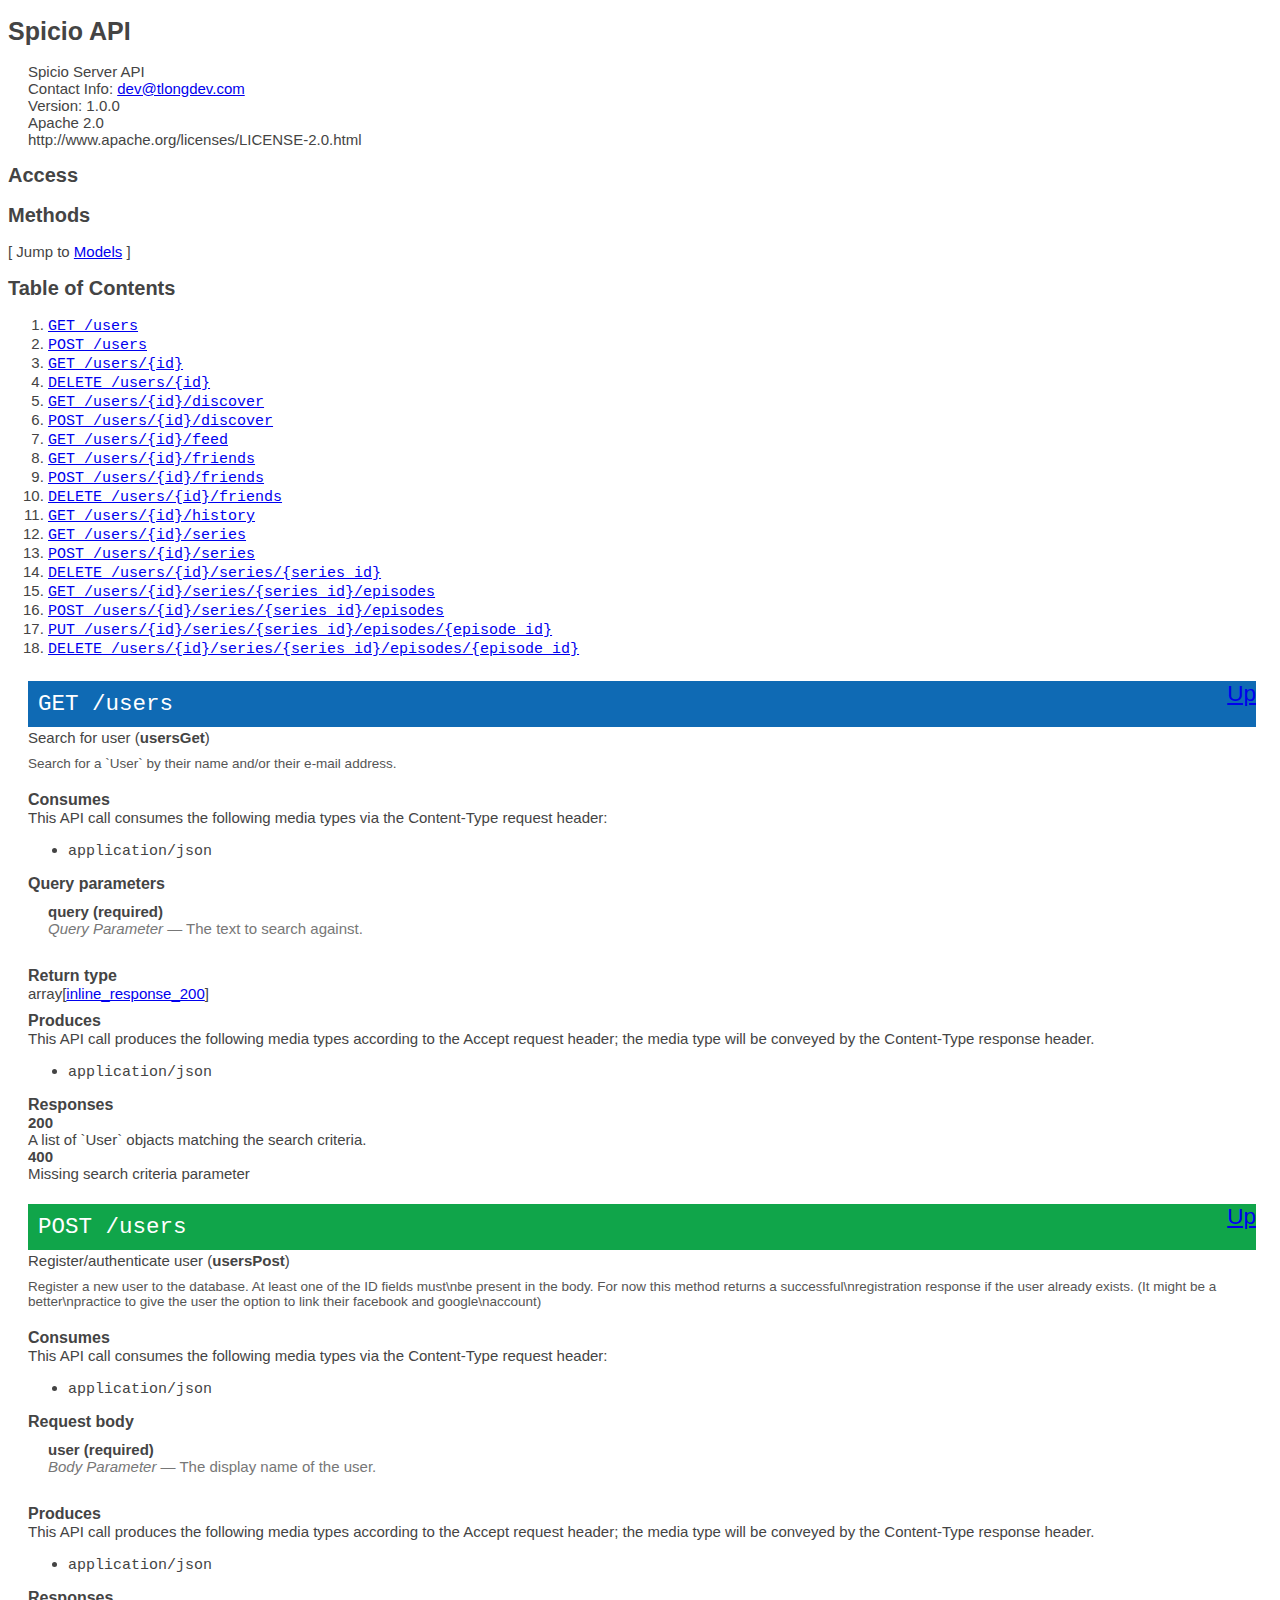
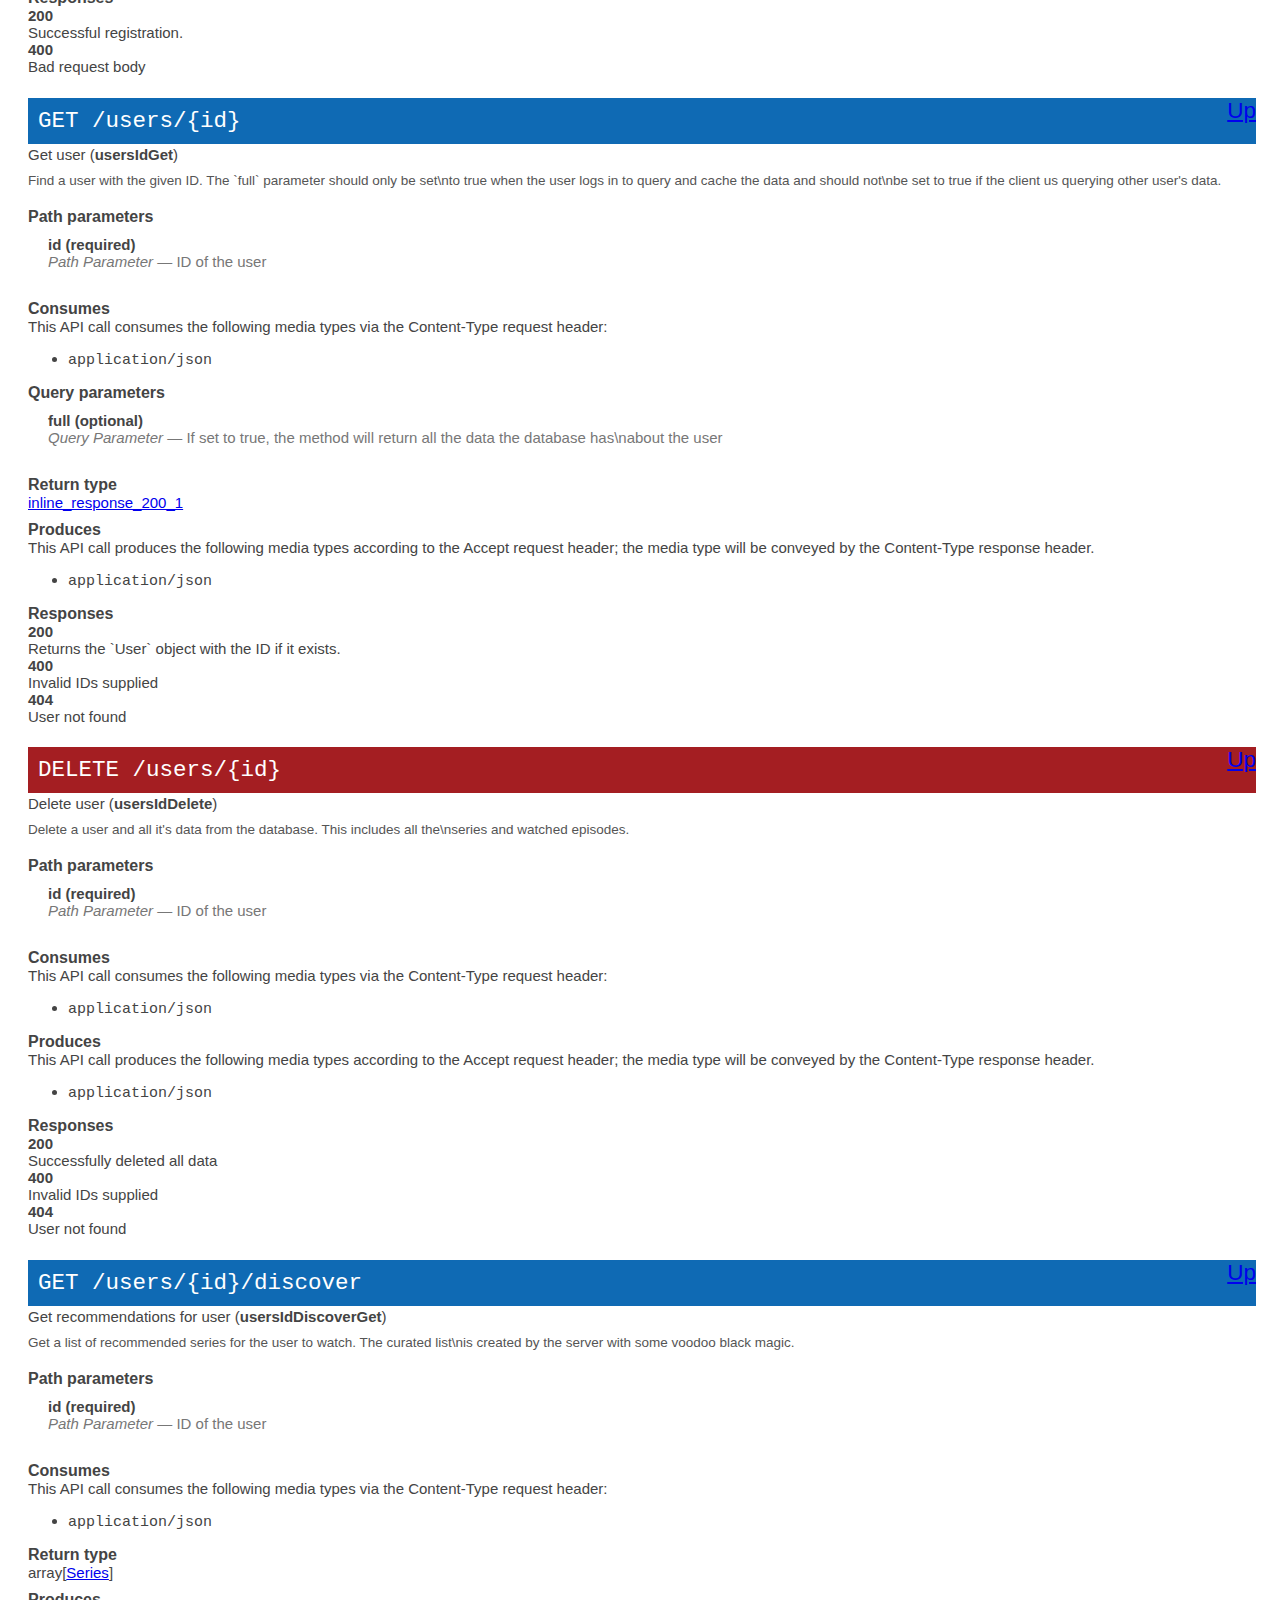
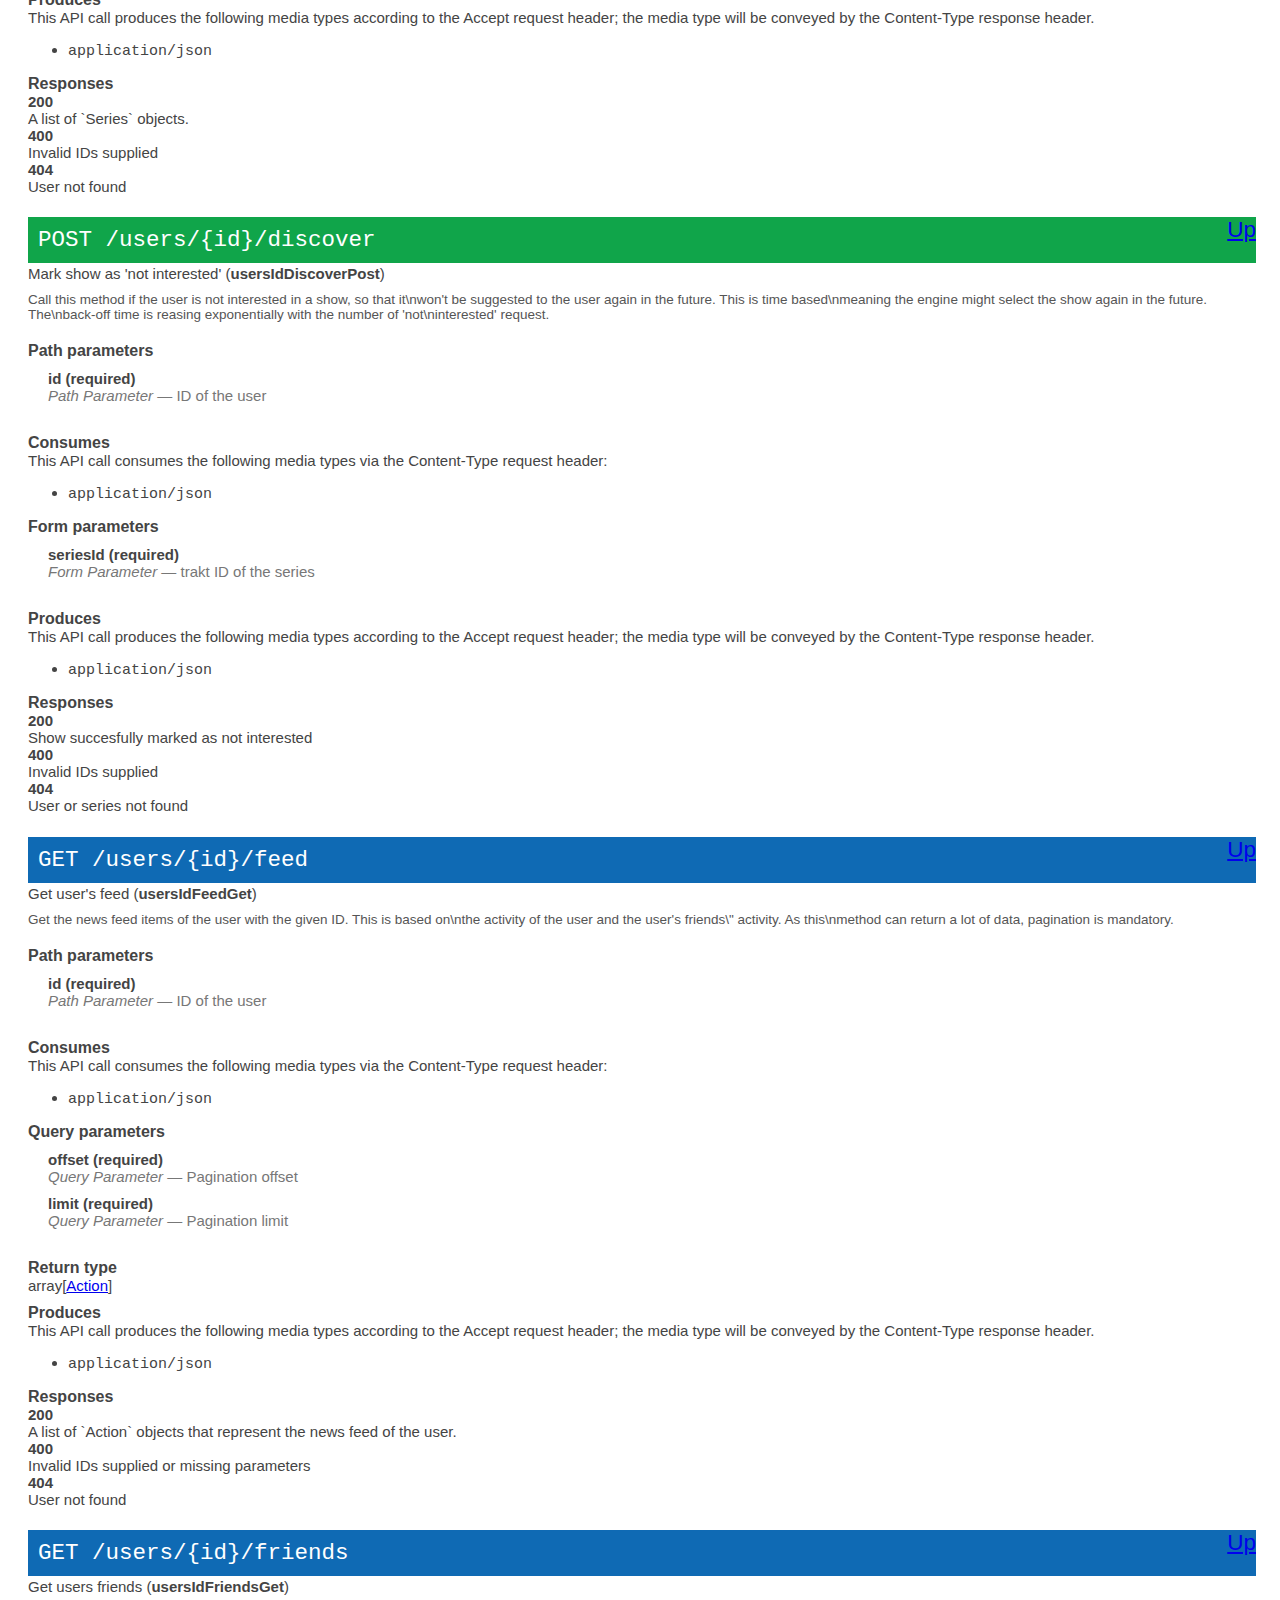
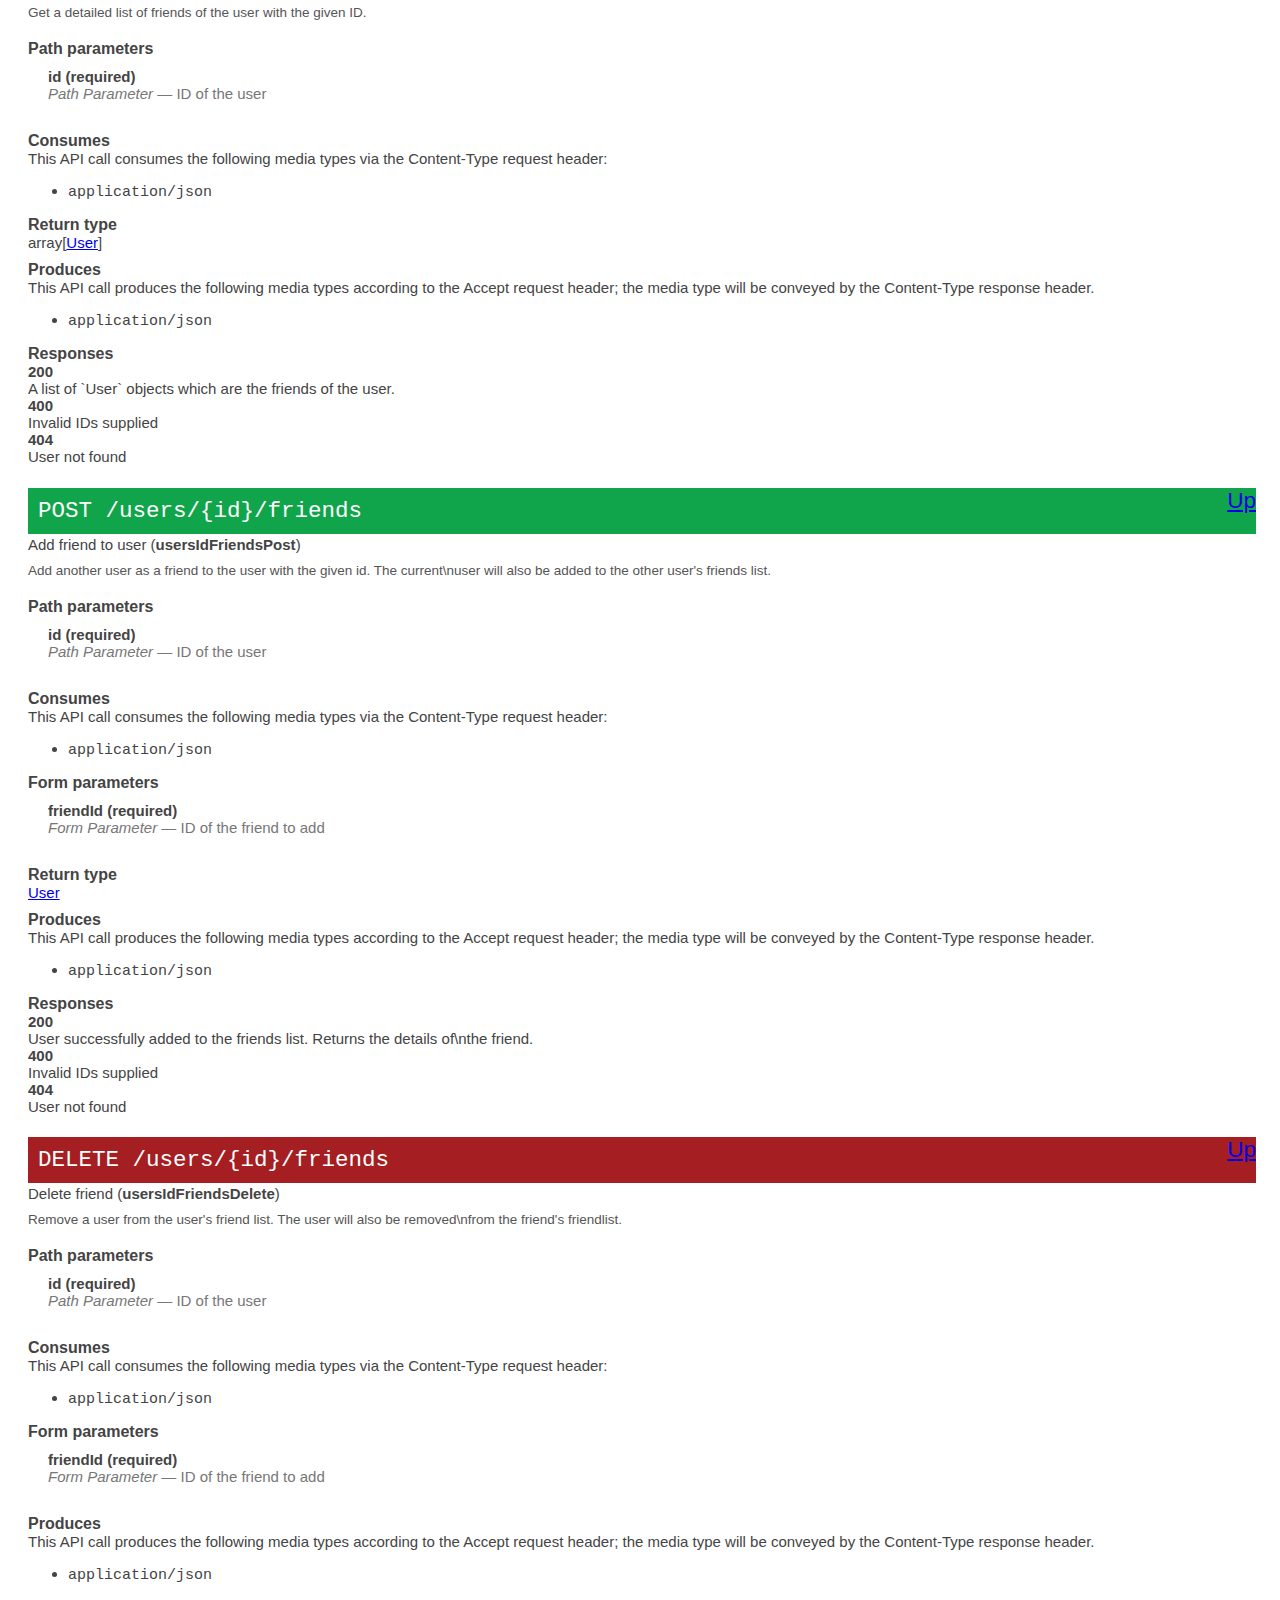
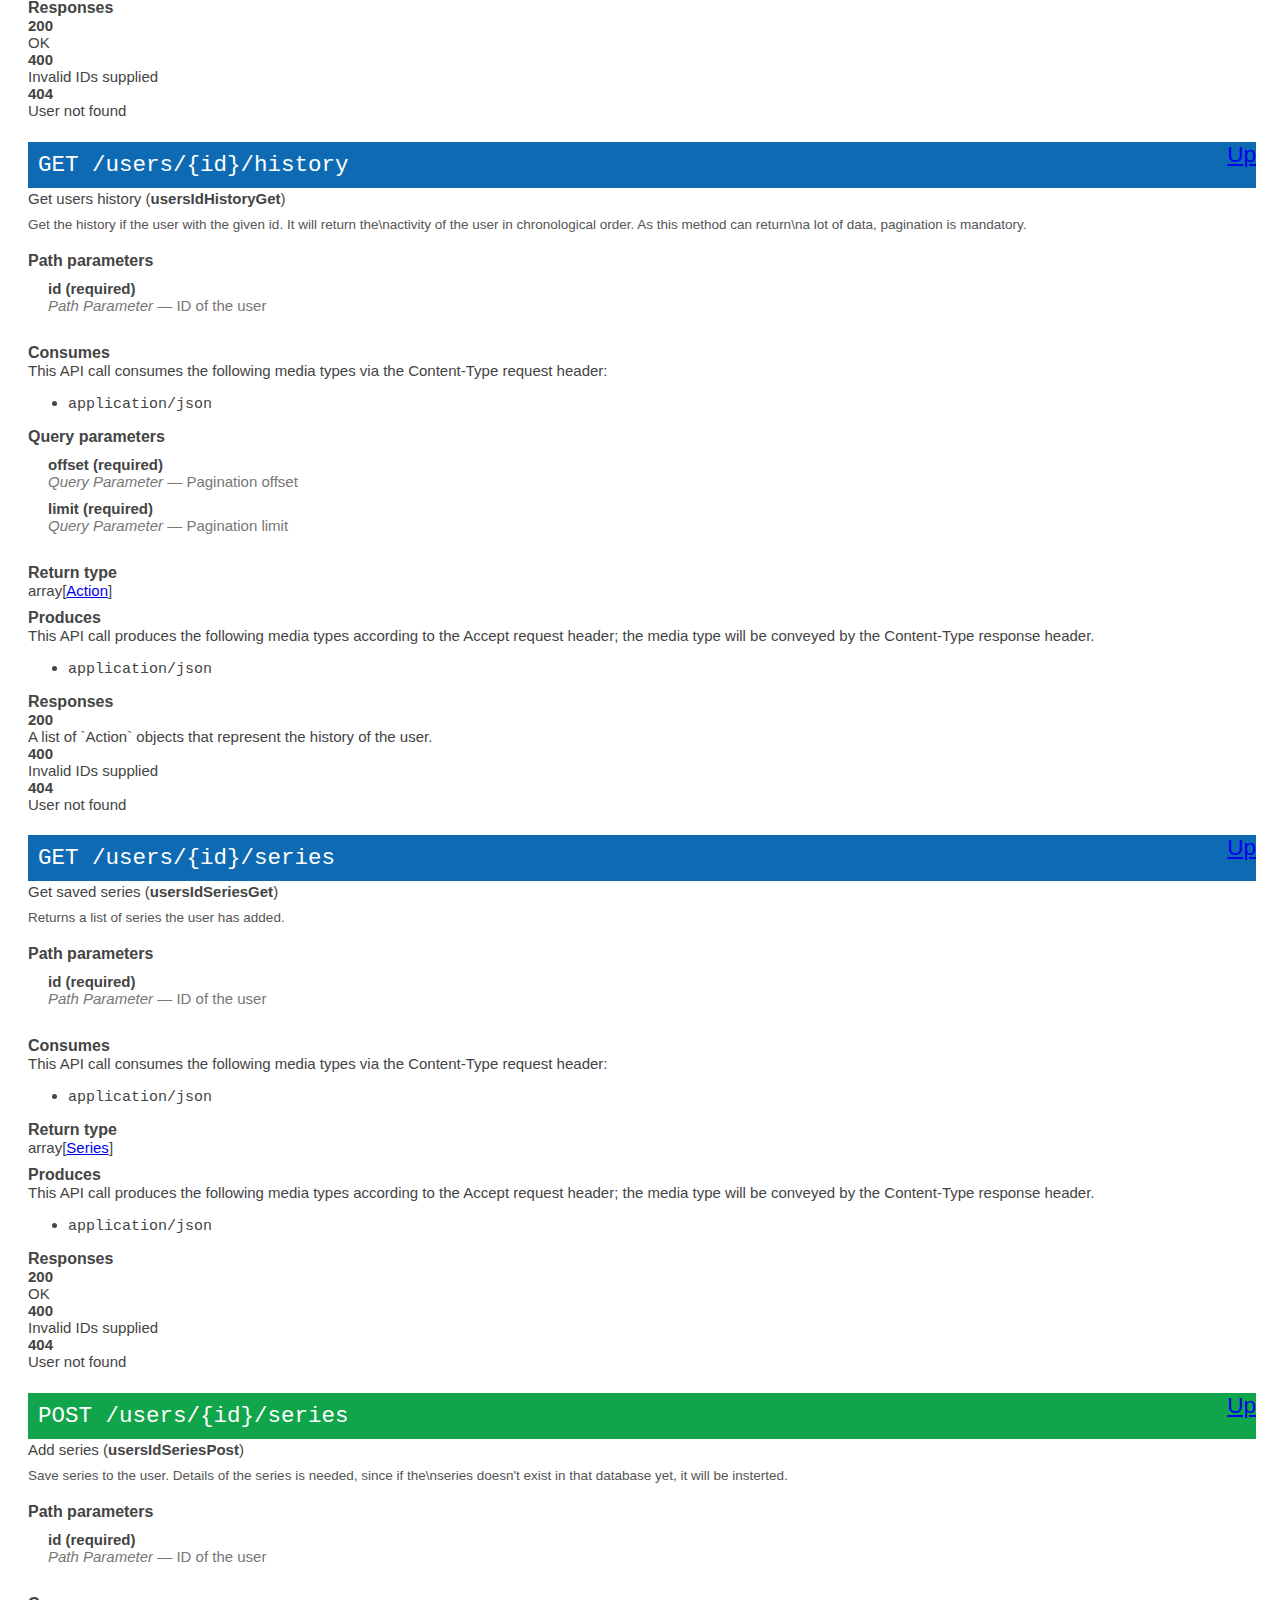
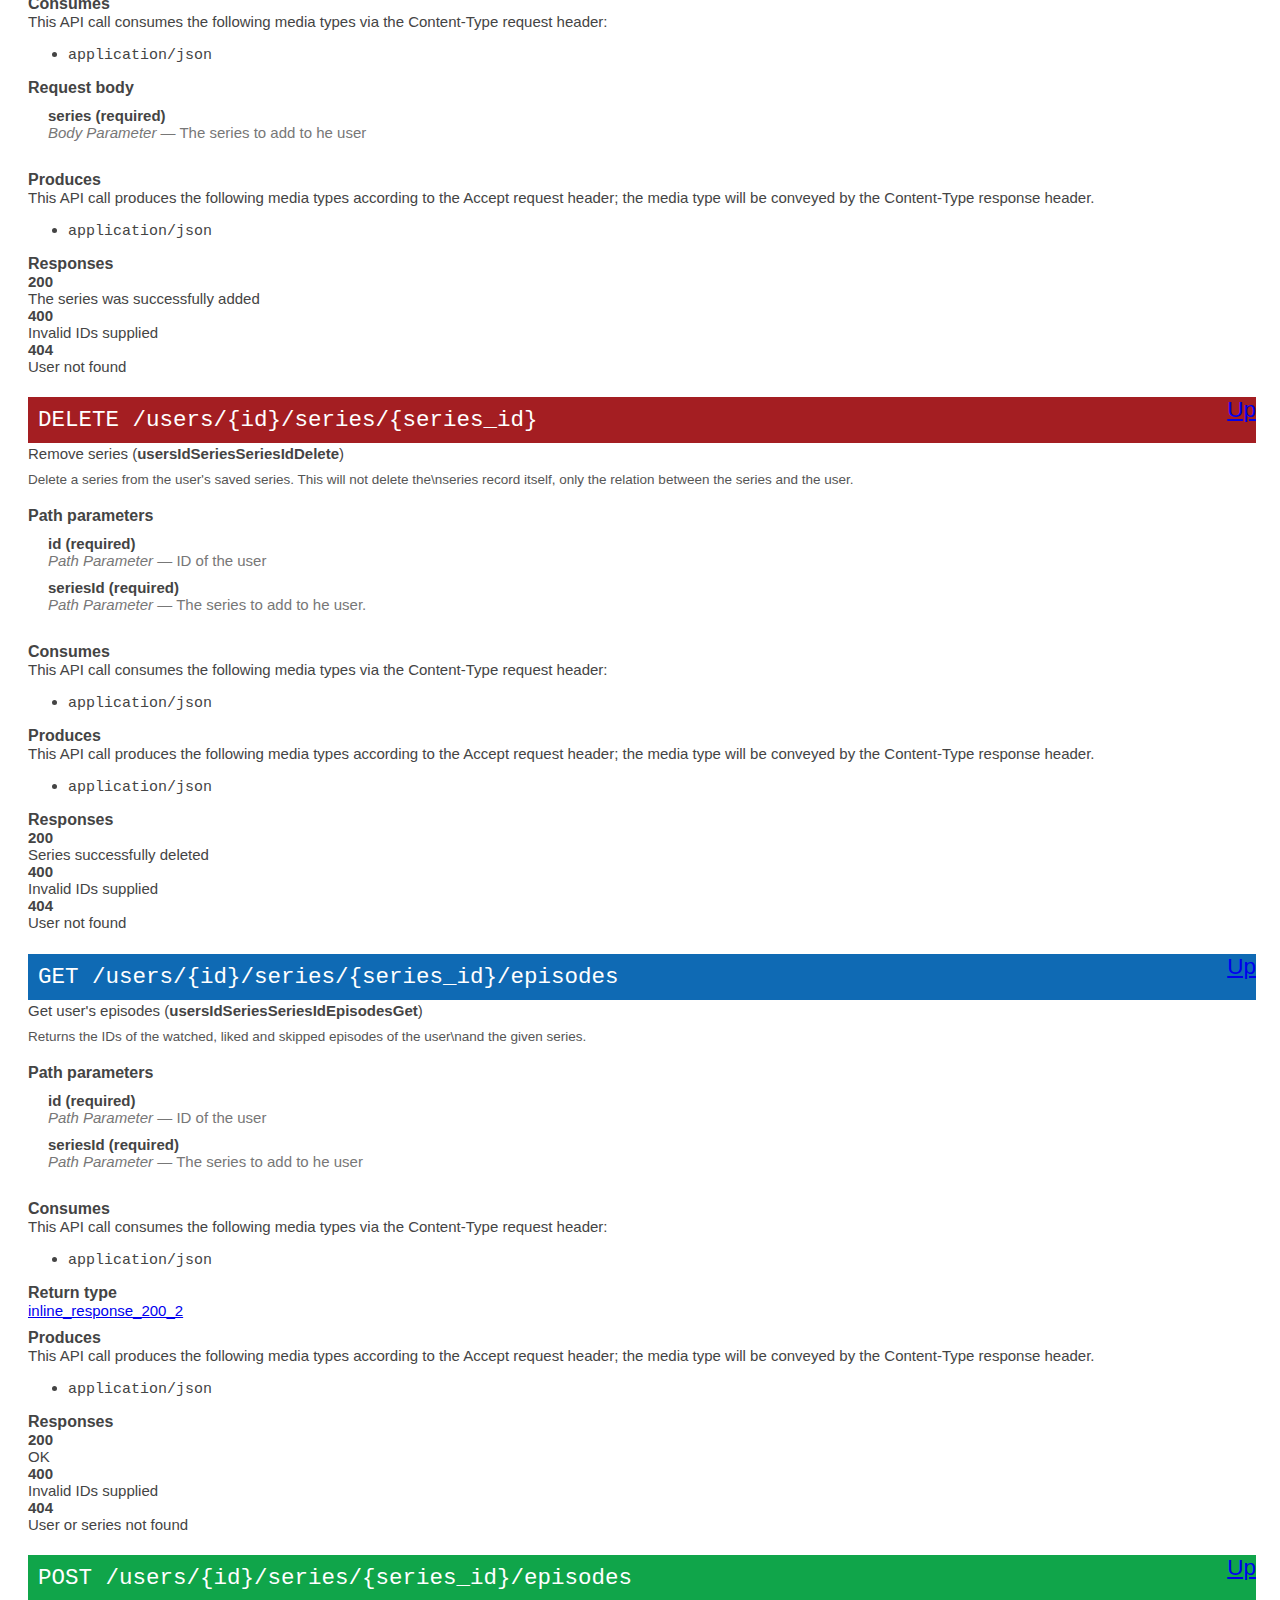
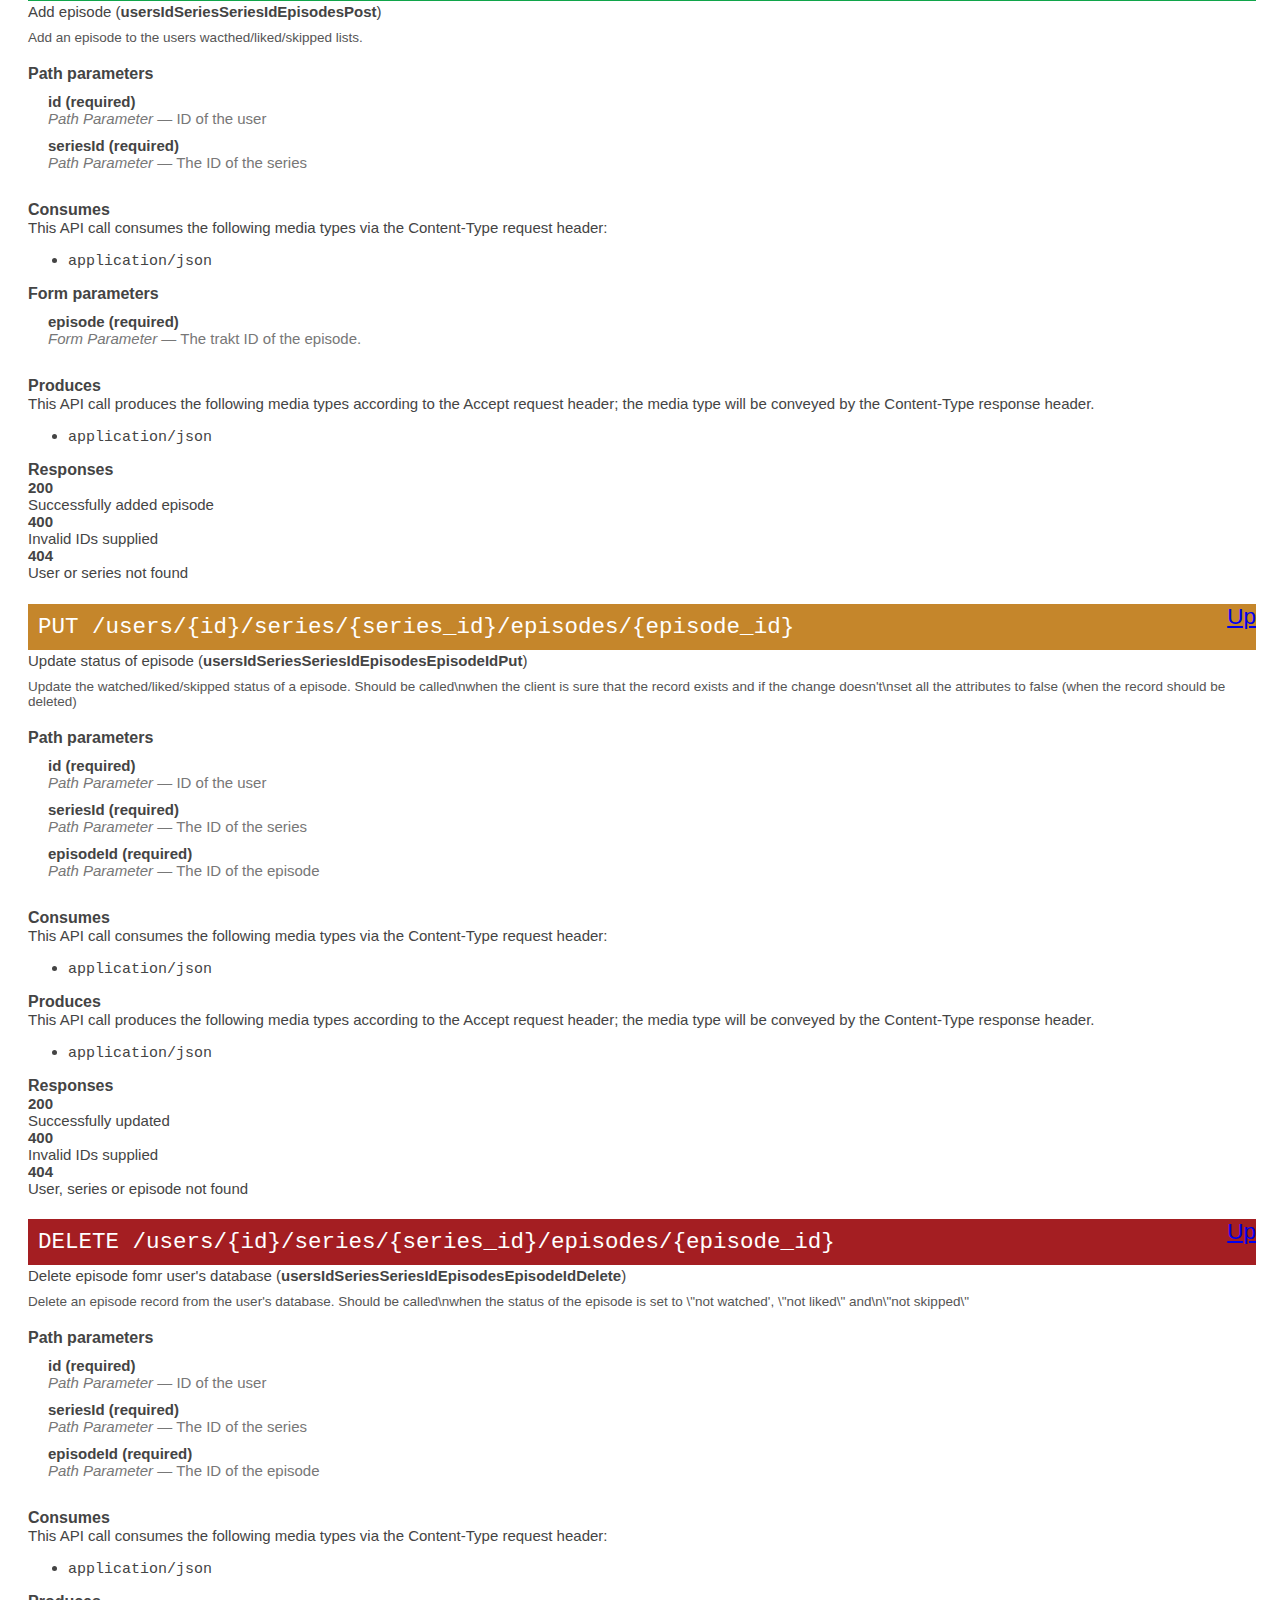
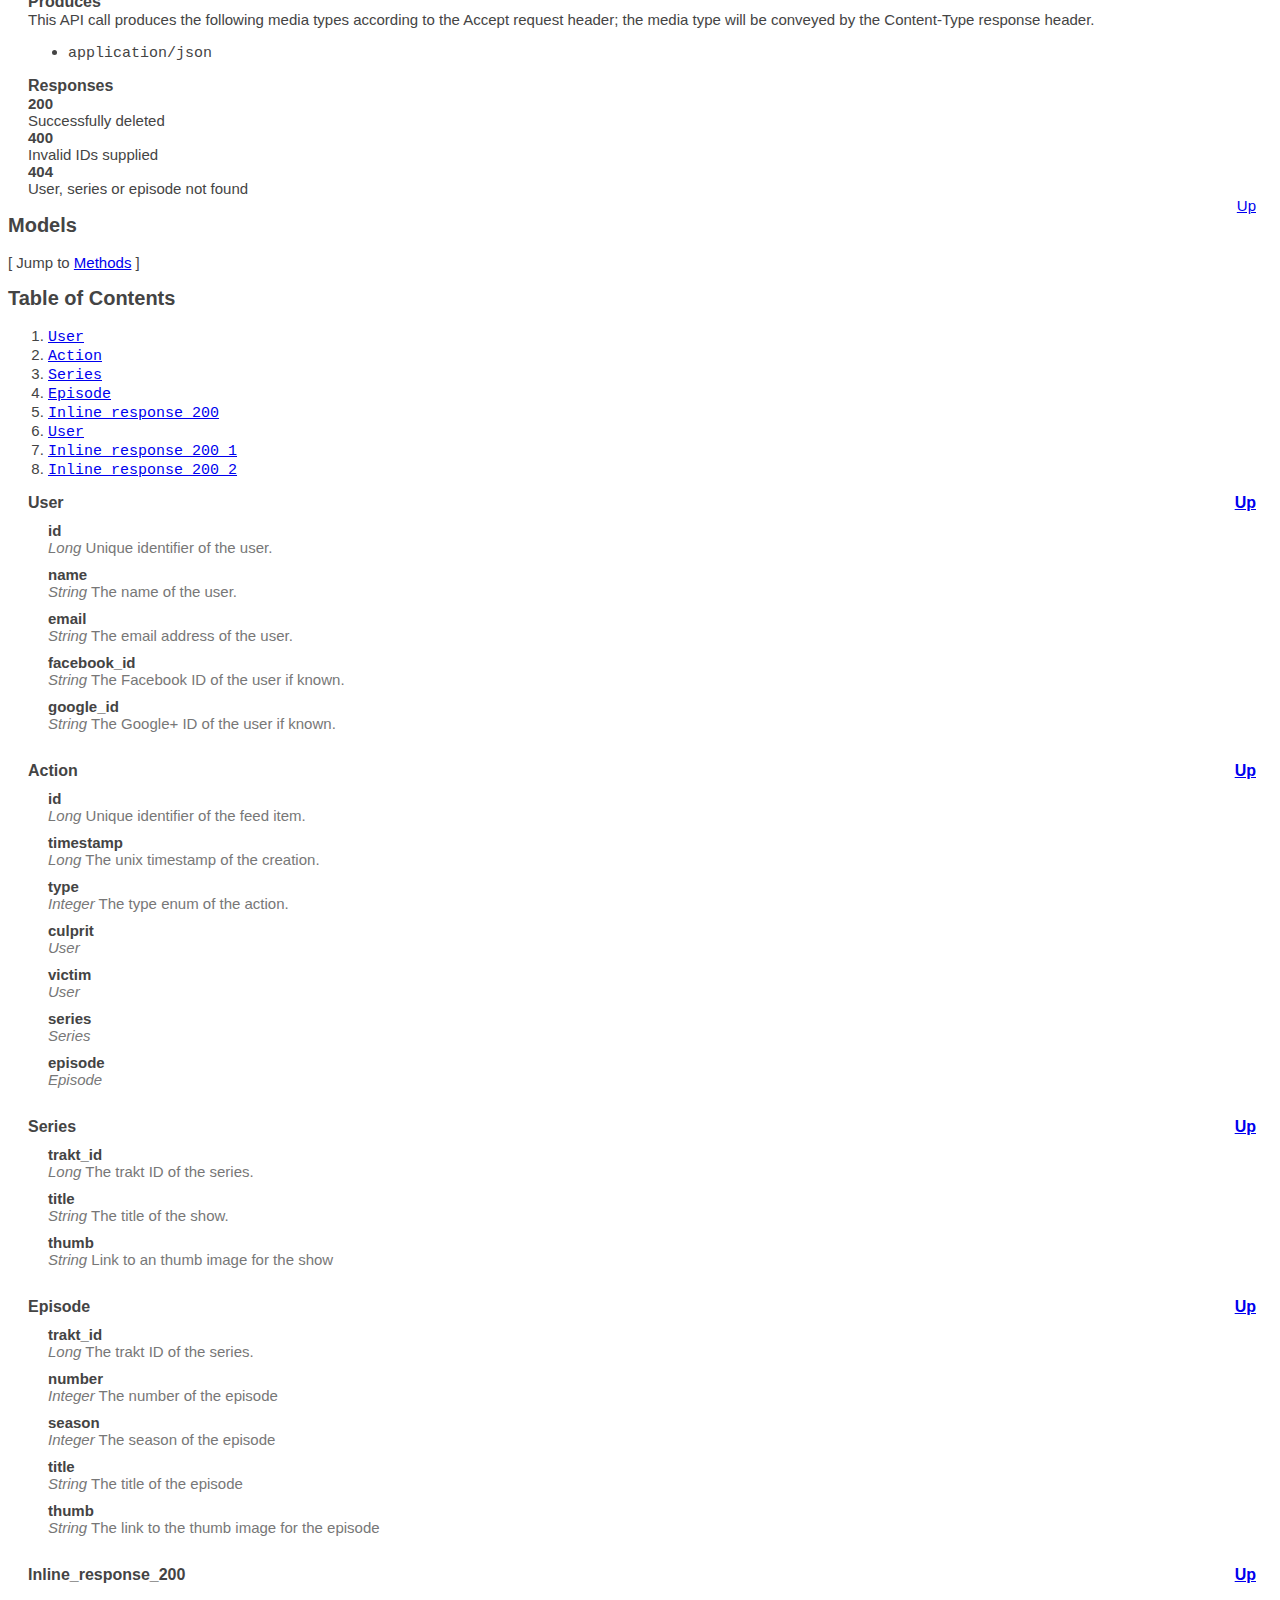
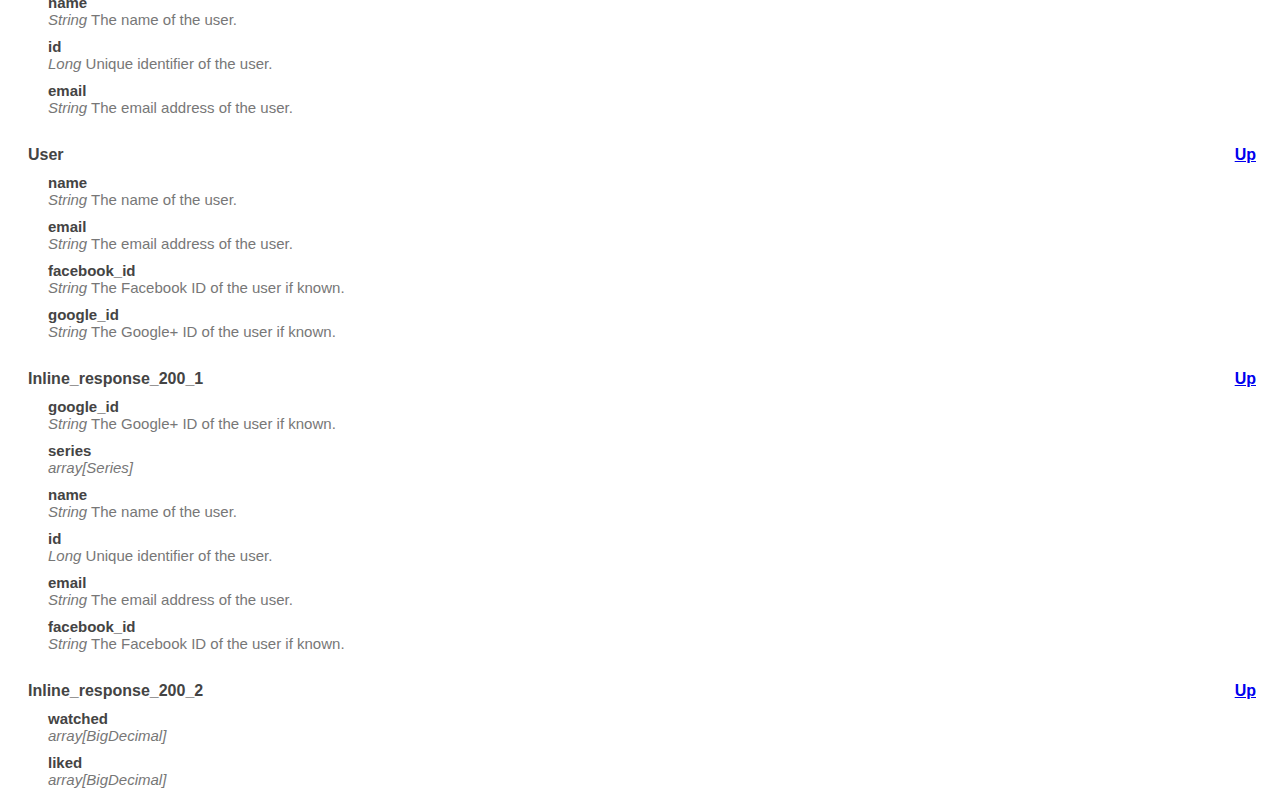
<file: src/main/resources/static/index.html>
<!DOCTYPE html>
<html lang="en">
<head>
    <meta charset="UTF-8">
    <meta http-equiv="X-UA-Compatible" content="IE=edge">
    <meta http-equiv="Content-type" content="text/html; charset=utf-8"/>
    <meta http-equiv="refresh" content="0; url=swagger.html" />
    <title>Spicio</title>
</head>
<body>

</body>
</html>
</file>
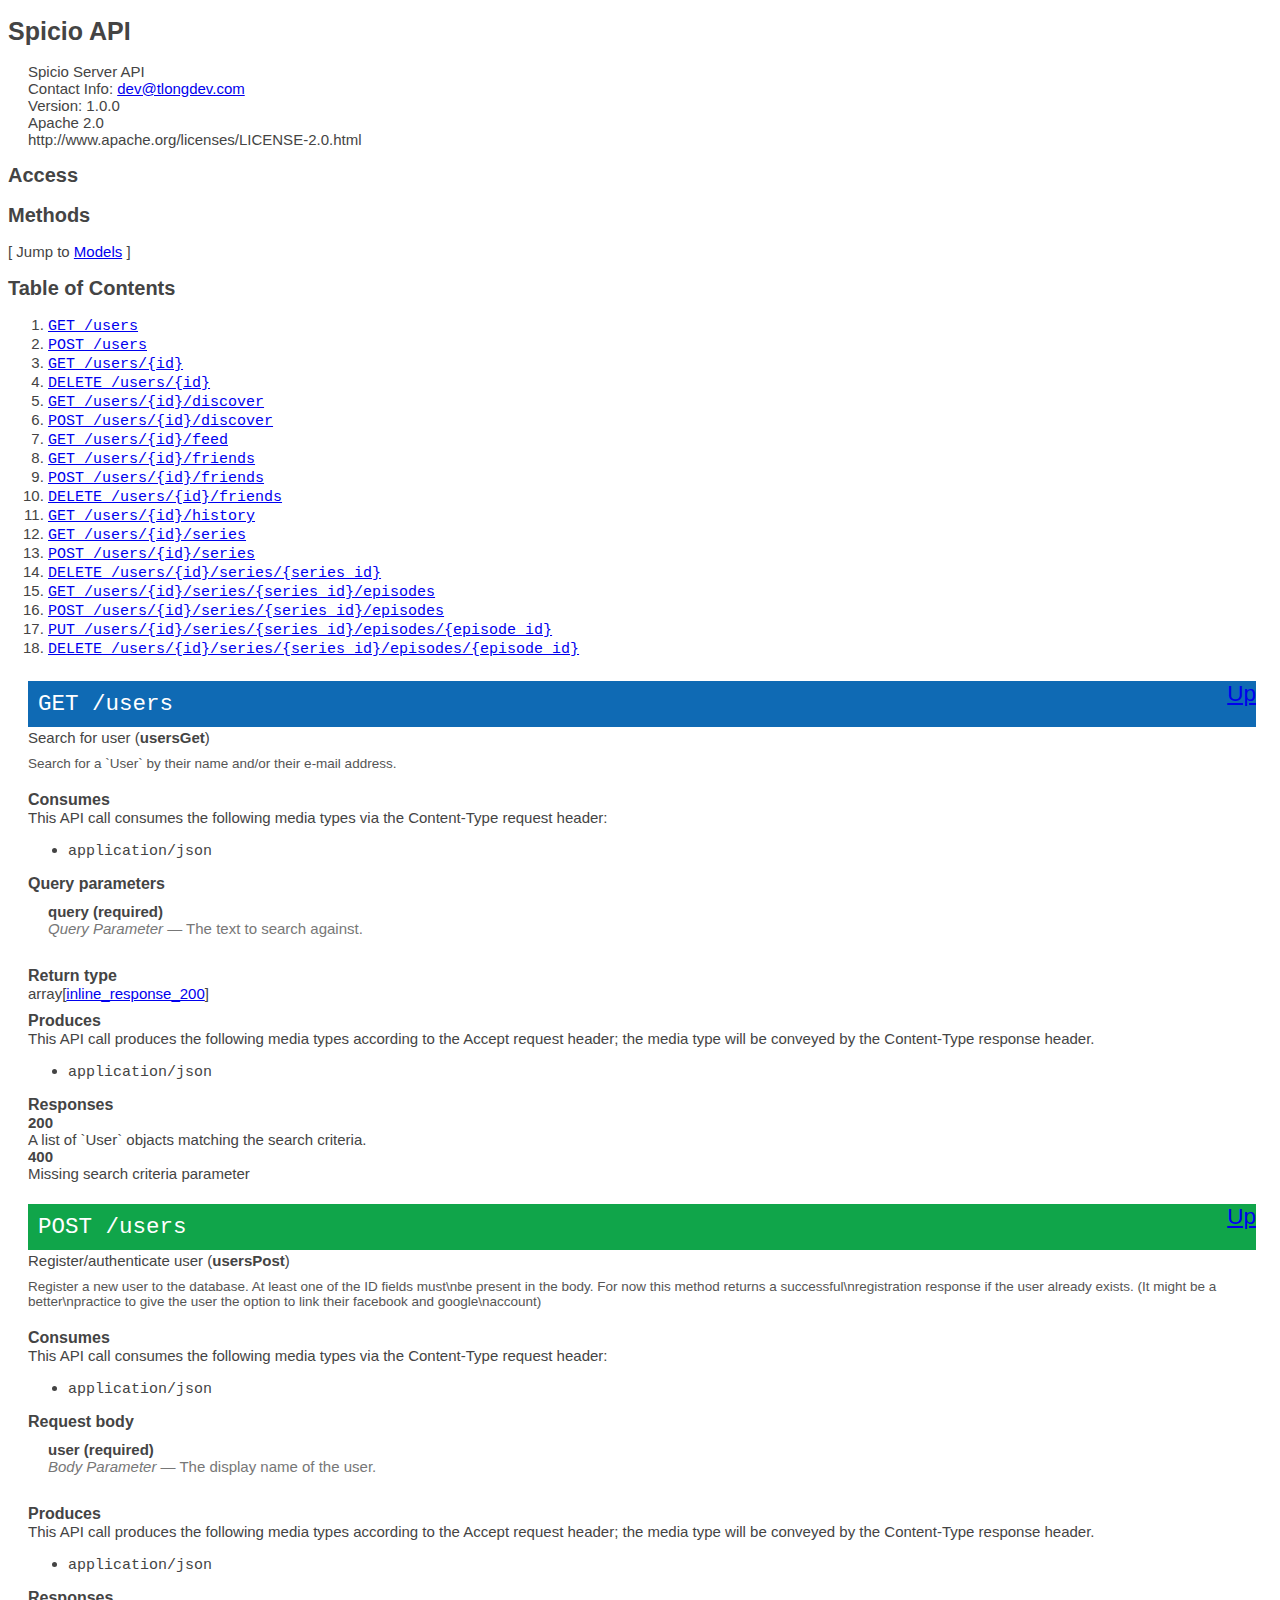
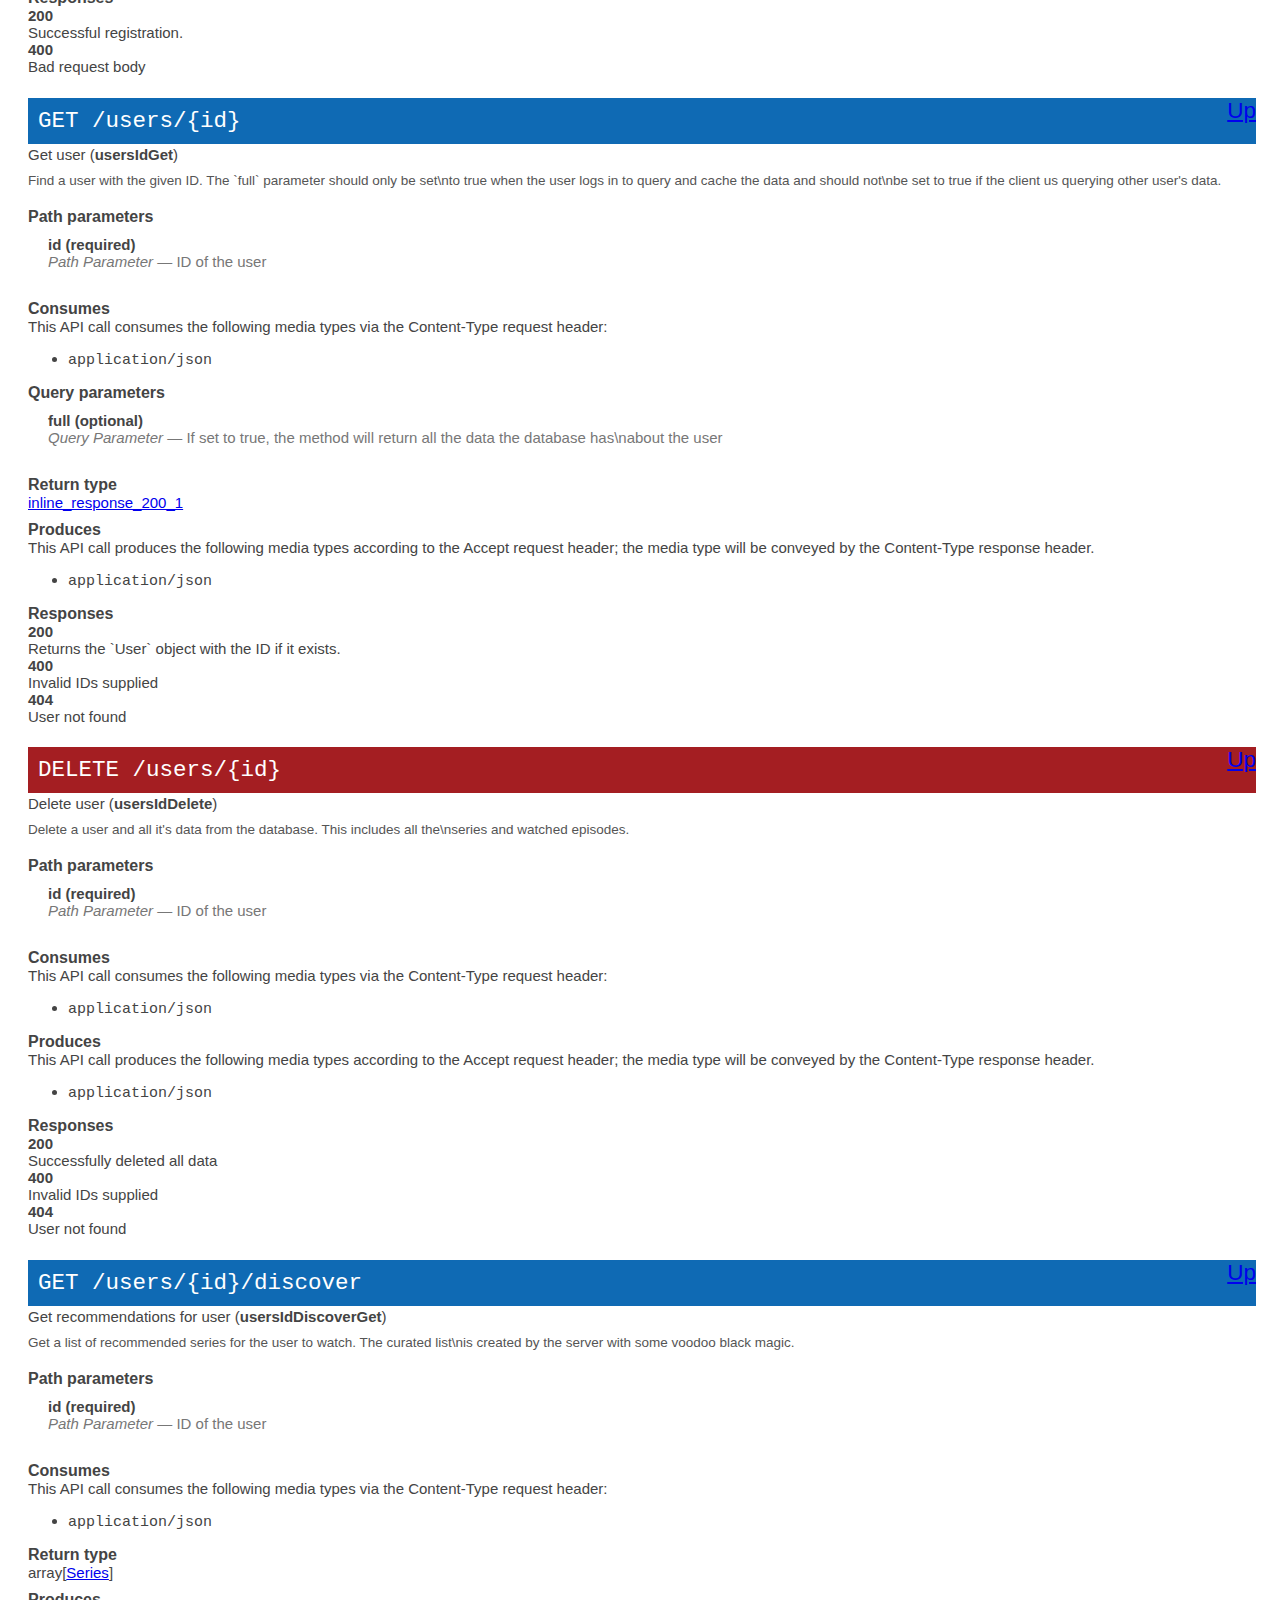
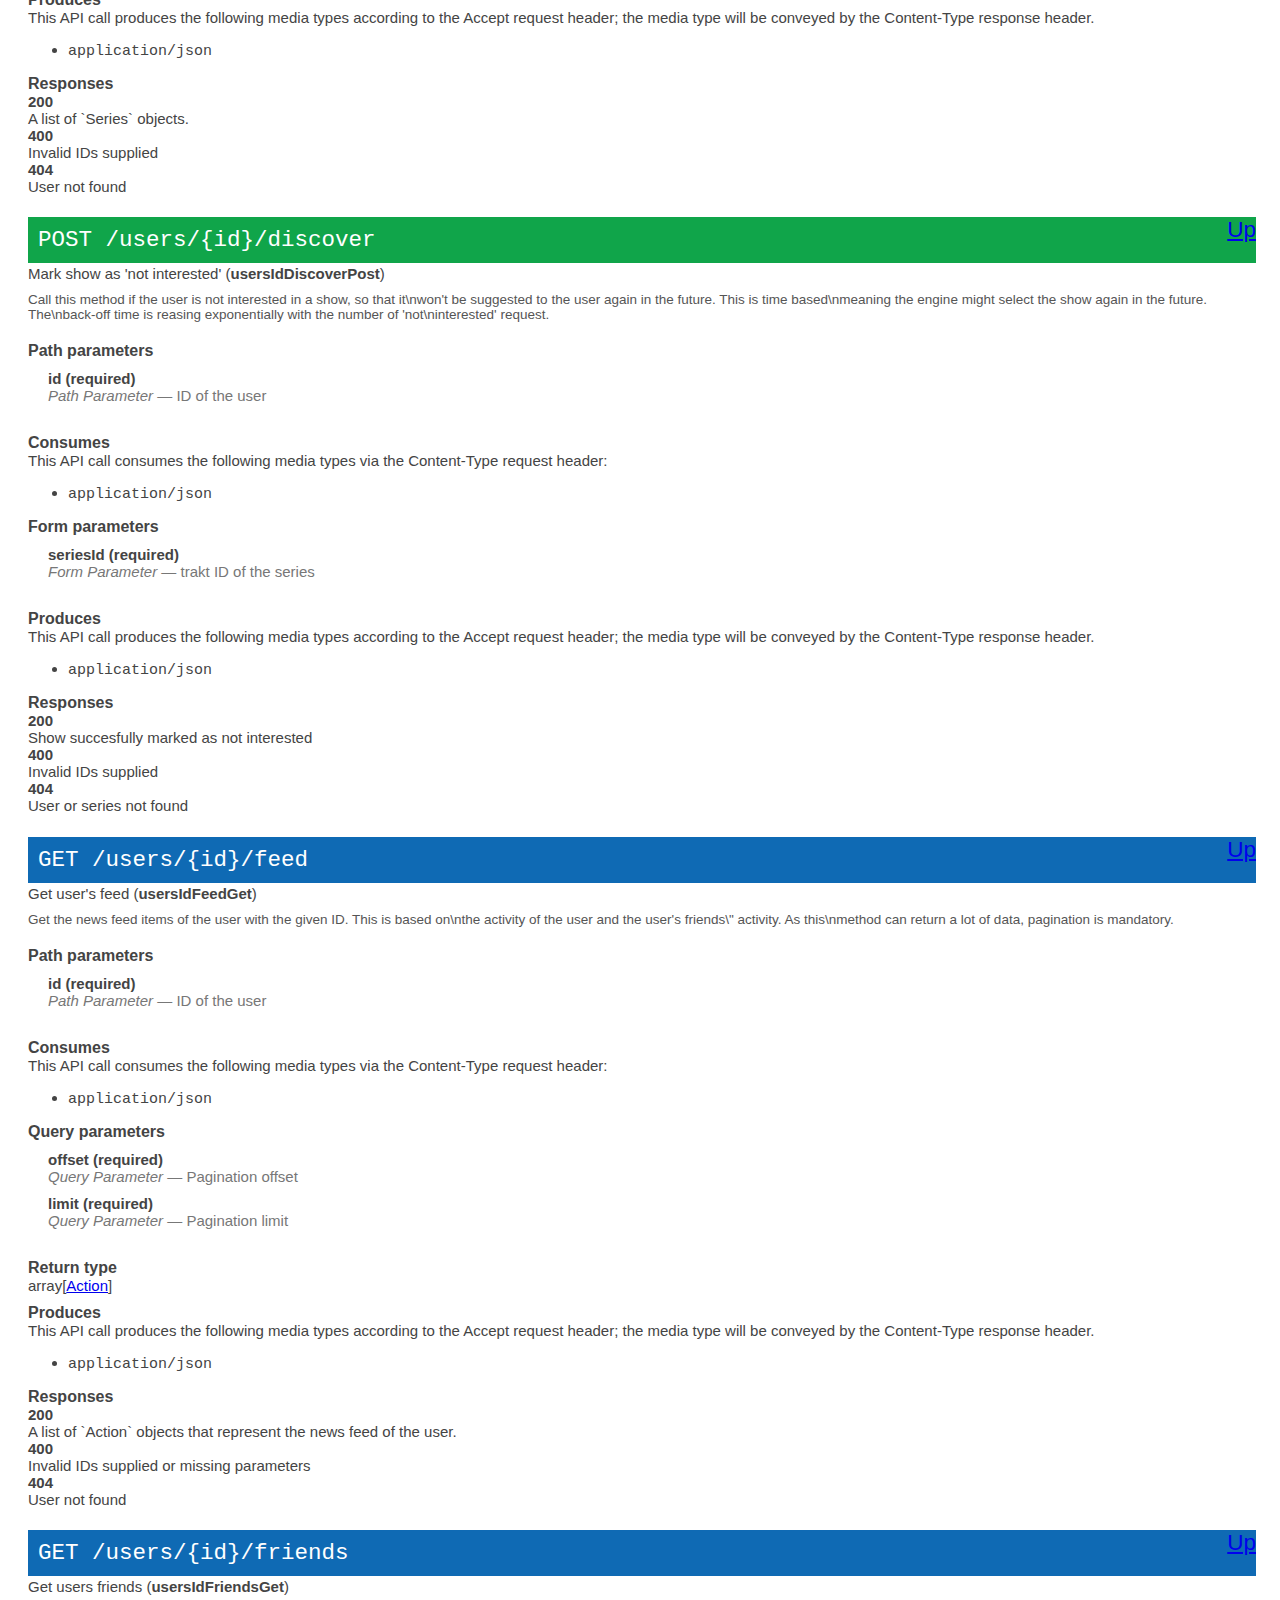
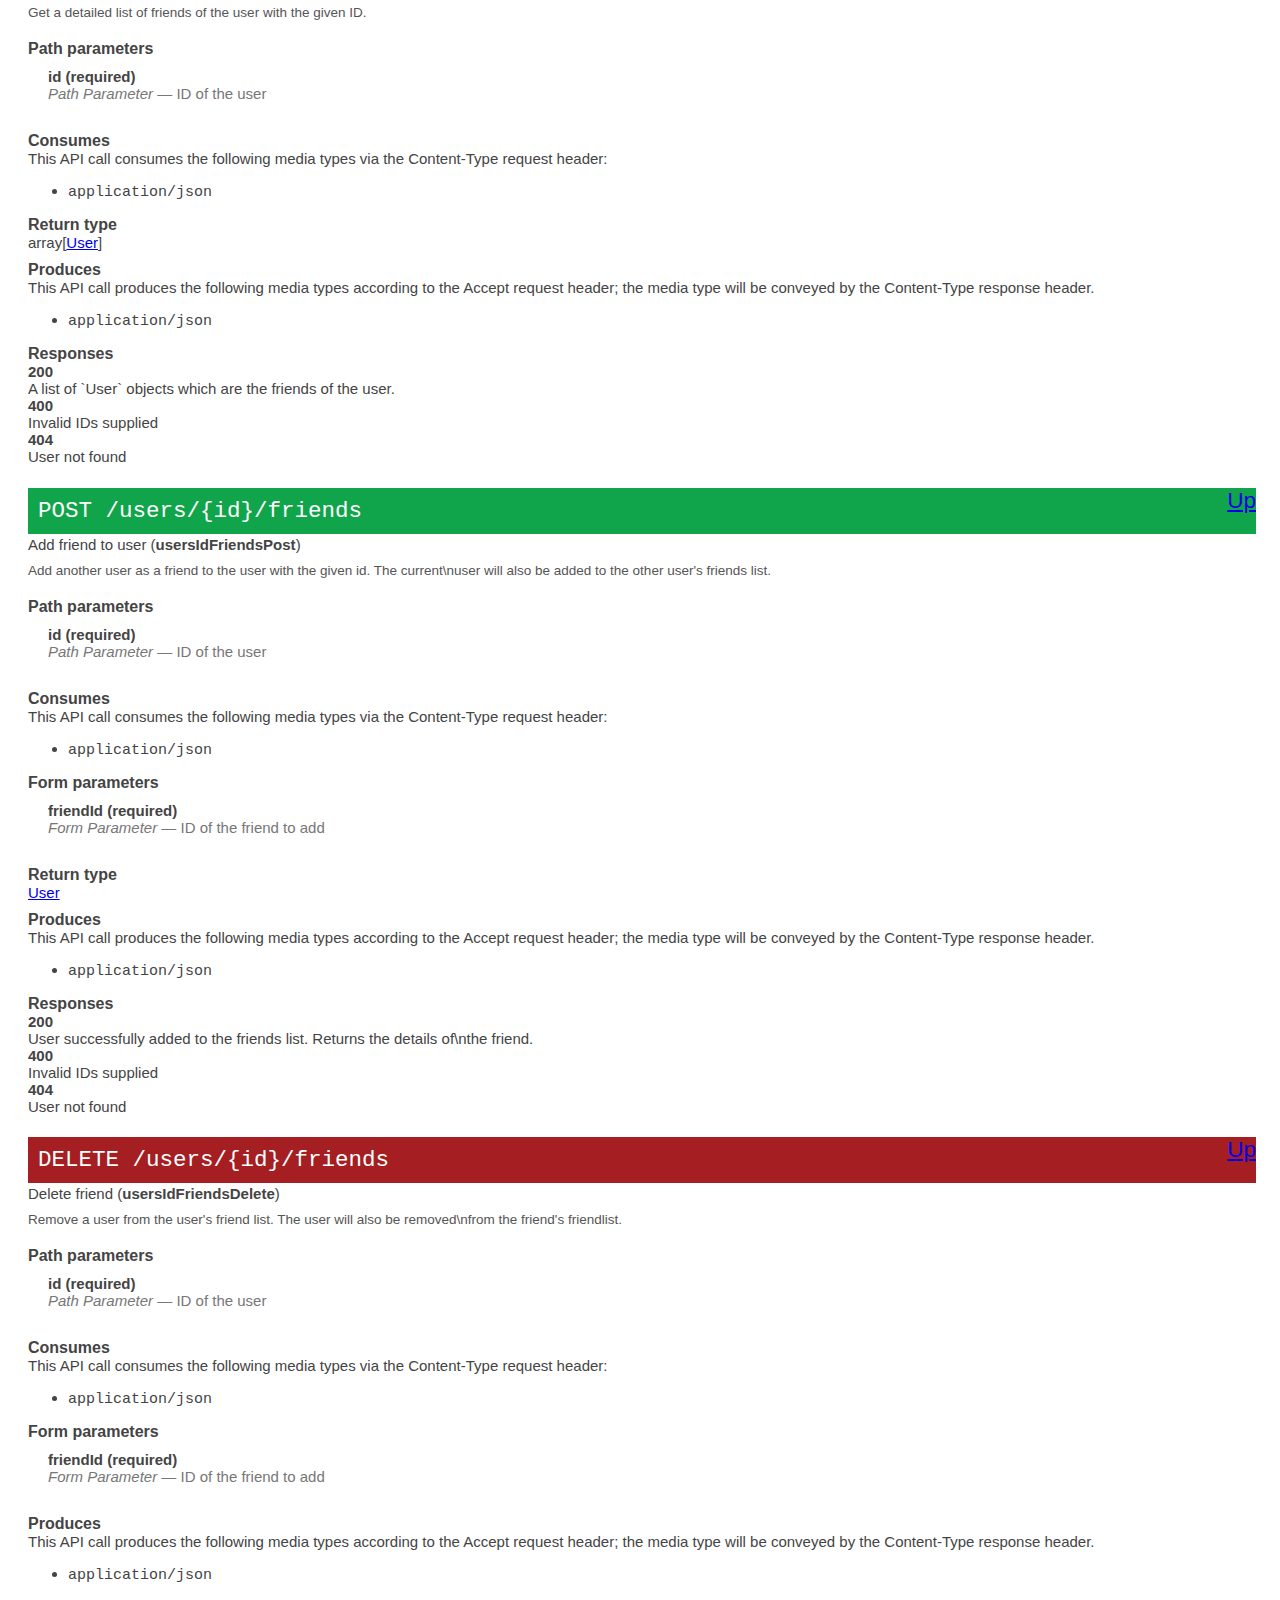
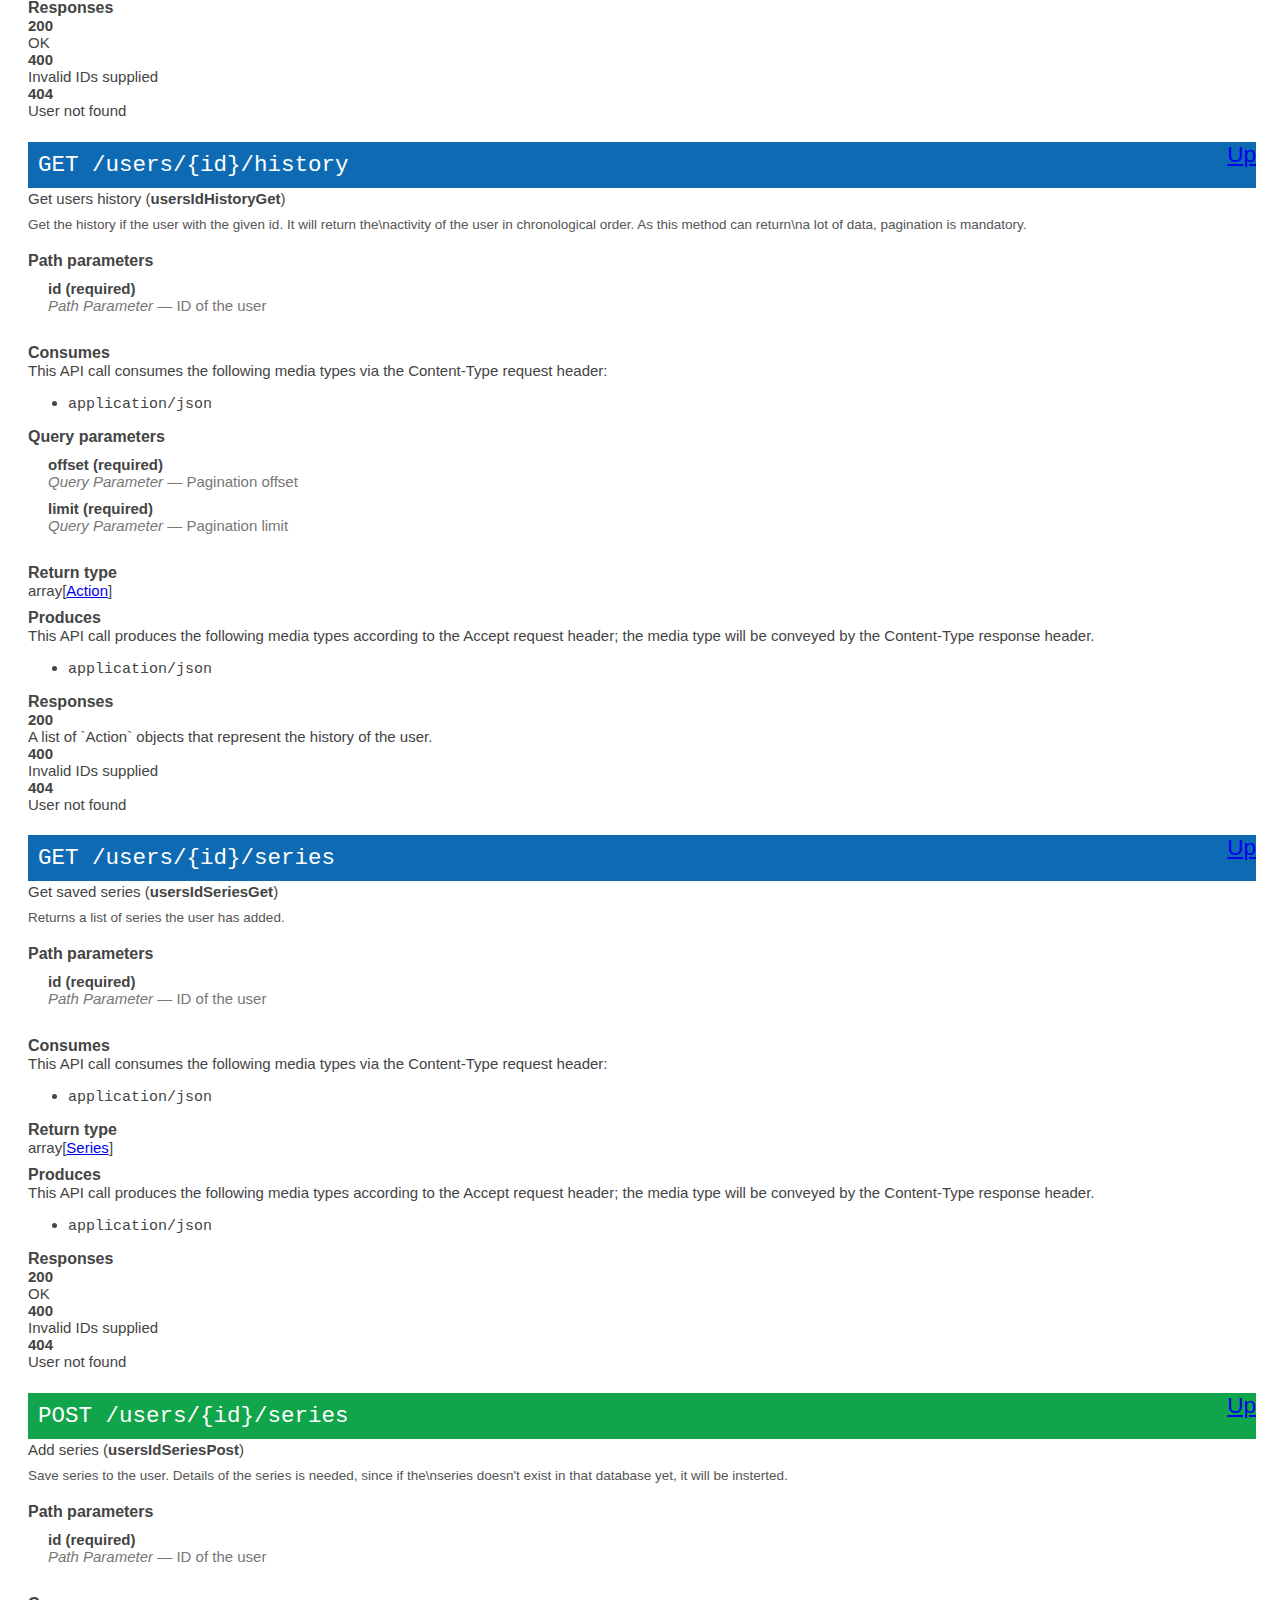
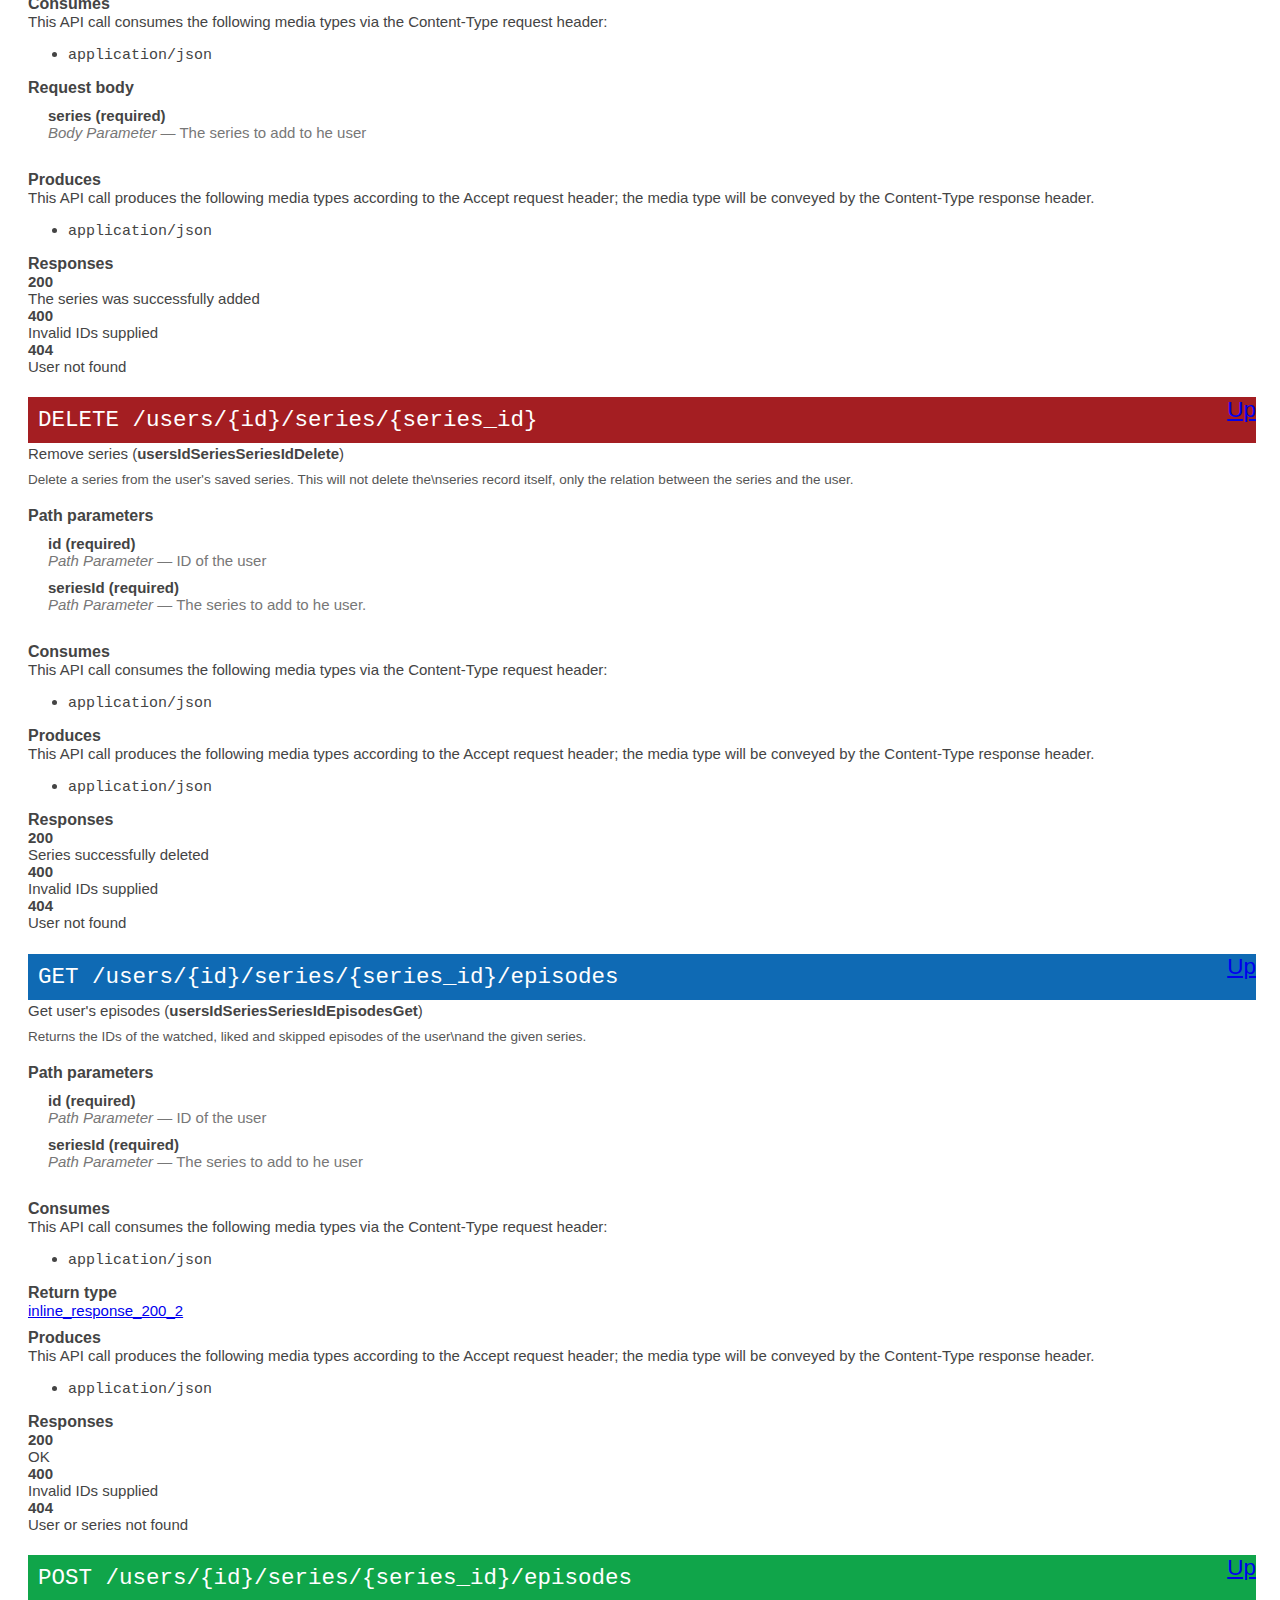
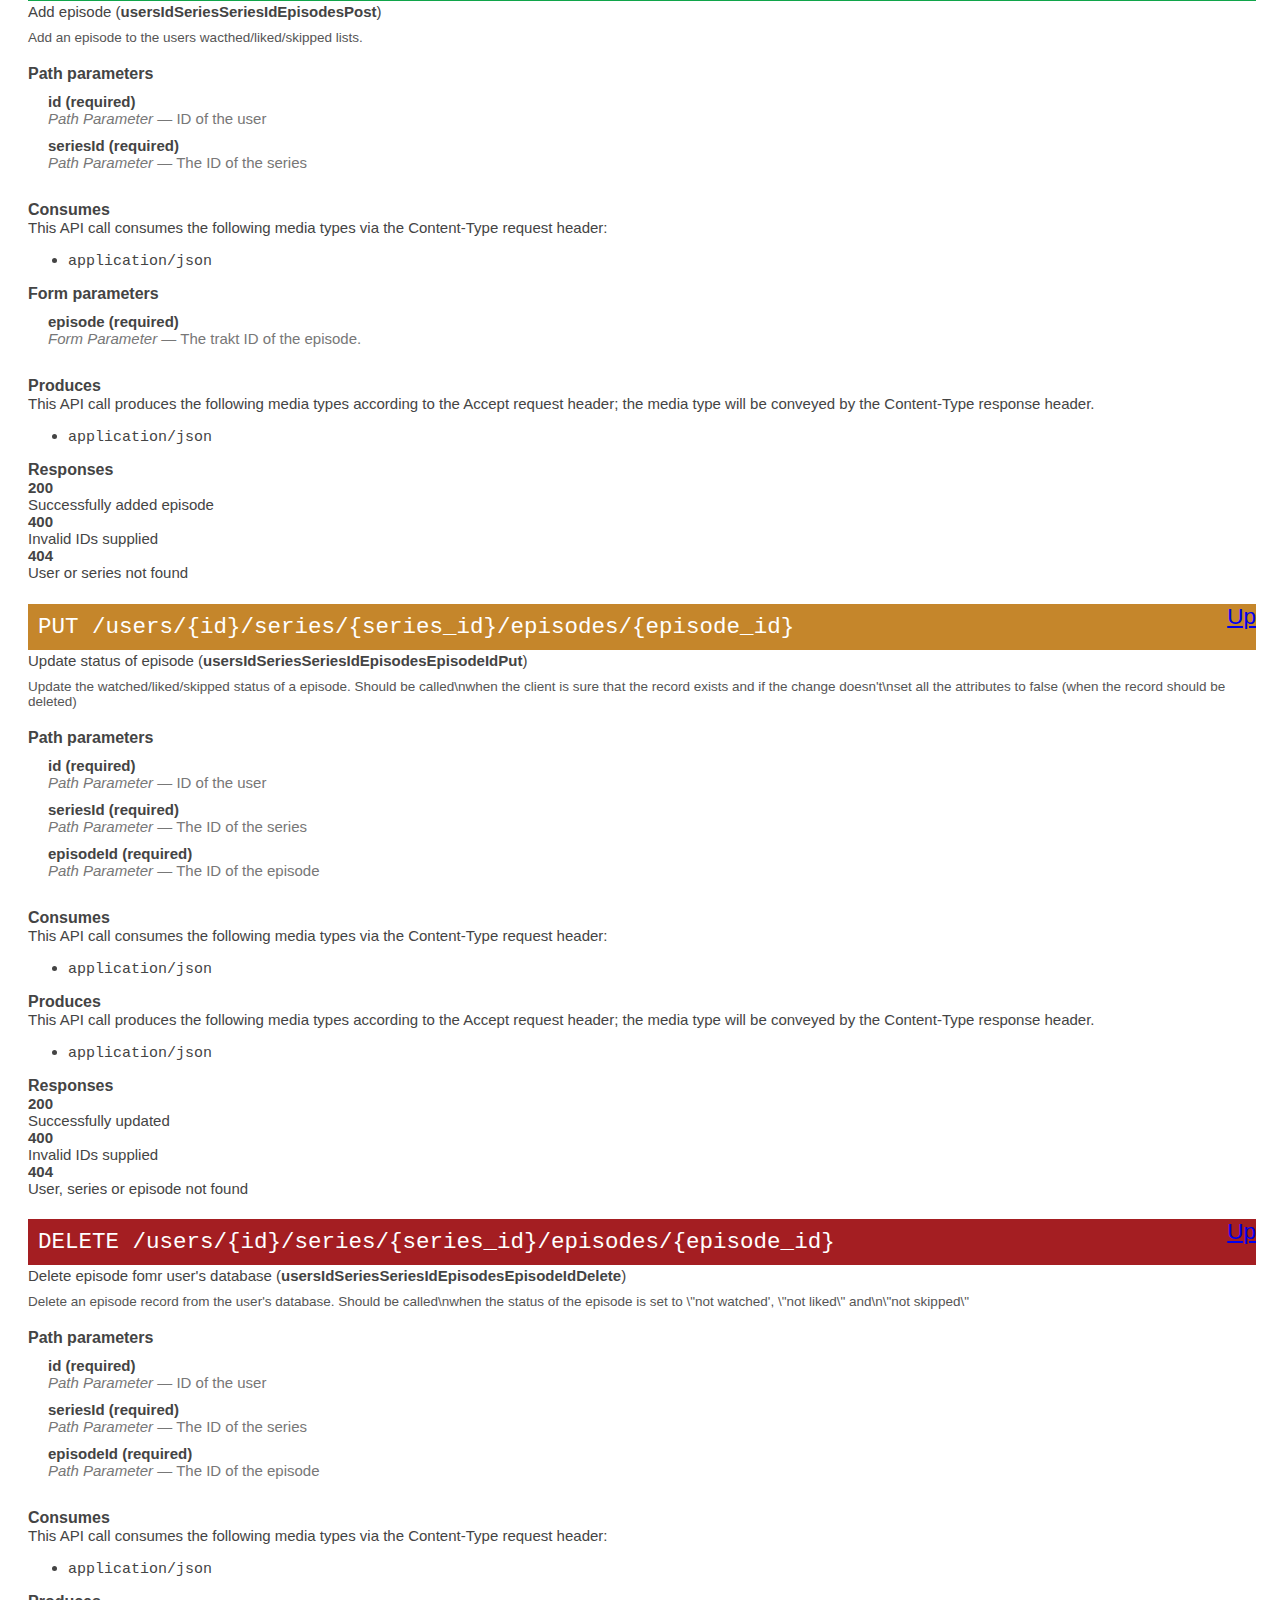
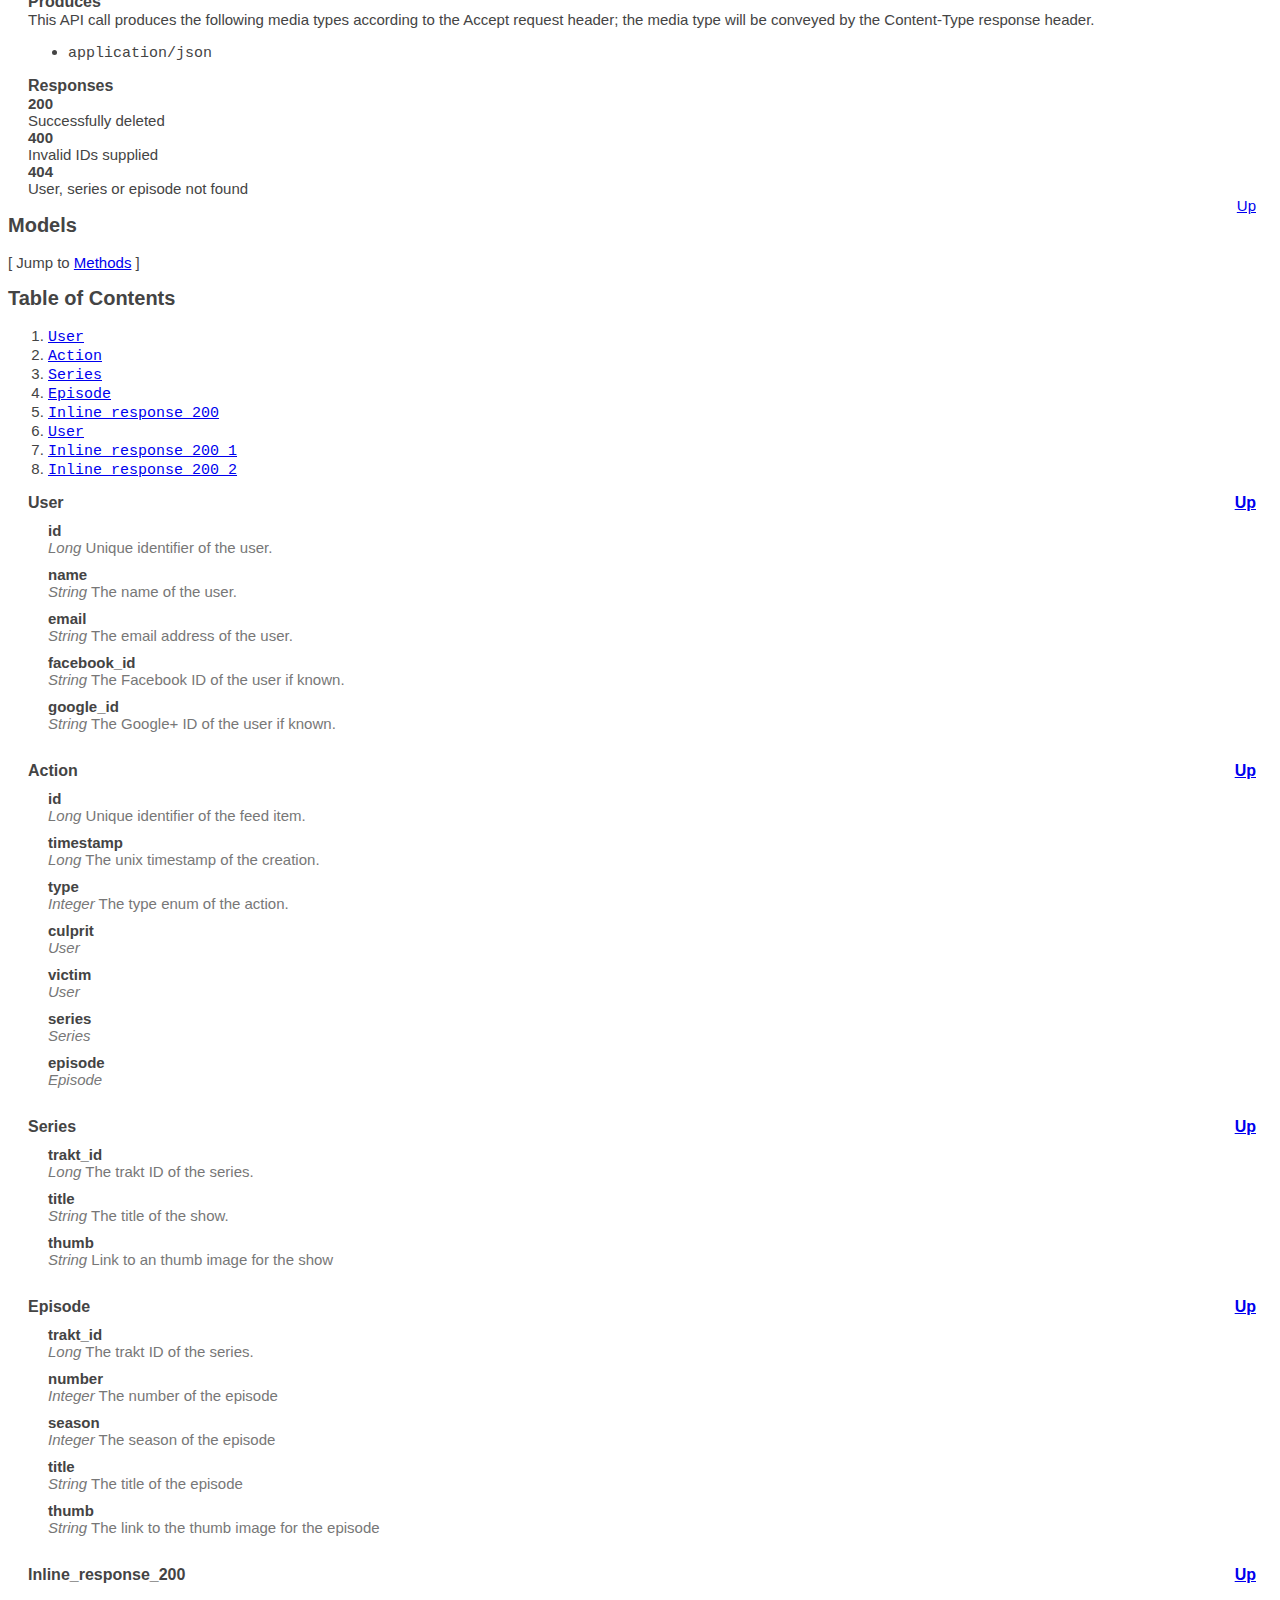
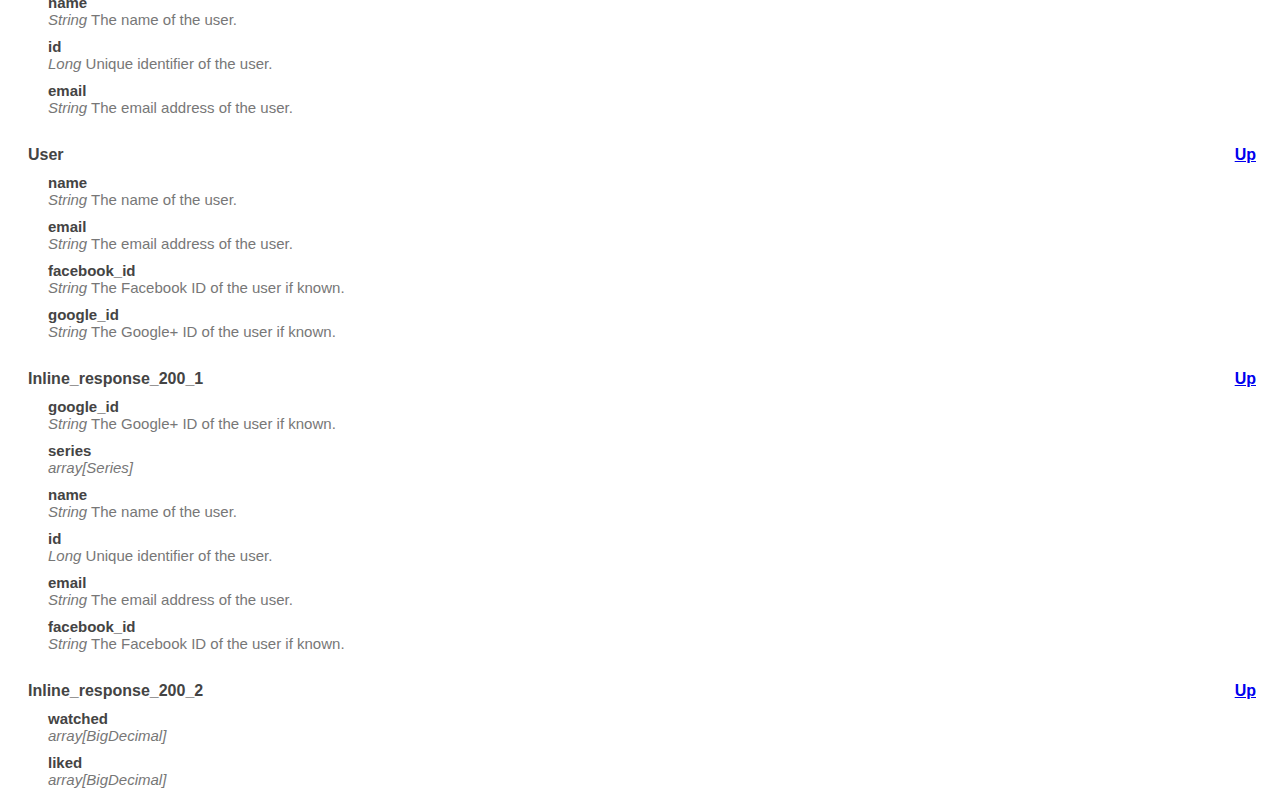
<file: src/main/resources/static/swagger.html>
<?xml version="1.0"?>
<!DOCTYPE html PUBLIC "-//W3C//DTD XHTML 1.0 Transitional//EN"
        "http://www.w3.org/TR/xhtml1/DTD/xhtml1-transitional.dtd">
<html xmlns="http://www.w3.org/1999/xhtml">
<head>
    <meta http-equiv="X-UA-Compatible" content="IE=edge">
    <meta http-equiv="Content-type" content="text/html; charset=utf-8"/>
    <title>Spicio API</title>
    <link rel="stylesheet" href="css/swagger.css" type="text/css"/>
</head>
<body>
<h1>Spicio API</h1>
<div class="app-desc">Spicio Server API</div>

<div class="app-desc">Contact Info: <a href="hello@helloreverb.com">dev@tlongdev.com</a></div>
<div class="app-desc">Version: 1.0.0</div>
<div class="license-info">Apache 2.0</div>
<div class="license-url">http://www.apache.org/licenses/LICENSE-2.0.html</div>
<h2>Access</h2>


<h2><a name="__Methods">Methods</a></h2>
[ Jump to <a href="#__Models">Models</a> ]


<h2>Table of Contents </h2>
<div class="method-summary"></div>

<ol>



    <li><a href="#usersGet"><code><span class="http-method">get</span> /users</code></a></li>

    <li><a href="#usersPost"><code><span class="http-method">post</span> /users</code></a></li>

    <li><a href="#usersIdGet"><code><span class="http-method">get</span> /users/{id}</code></a></li>

    <li><a href="#usersIdDelete"><code><span class="http-method">delete</span> /users/{id}</code></a></li>

    <li><a href="#usersIdDiscoverGet"><code><span class="http-method">get</span> /users/{id}/discover</code></a></li>

    <li><a href="#usersIdDiscoverPost"><code><span class="http-method">post</span> /users/{id}/discover</code></a></li>

    <li><a href="#usersIdFeedGet"><code><span class="http-method">get</span> /users/{id}/feed</code></a></li>

    <li><a href="#usersIdFriendsGet"><code><span class="http-method">get</span> /users/{id}/friends</code></a></li>

    <li><a href="#usersIdFriendsPost"><code><span class="http-method">post</span> /users/{id}/friends</code></a></li>

    <li><a href="#usersIdFriendsDelete"><code><span class="http-method">delete</span> /users/{id}/friends</code></a></li>

    <li><a href="#usersIdHistoryGet"><code><span class="http-method">get</span> /users/{id}/history</code></a></li>

    <li><a href="#usersIdSeriesGet"><code><span class="http-method">get</span> /users/{id}/series</code></a></li>

    <li><a href="#usersIdSeriesPost"><code><span class="http-method">post</span> /users/{id}/series</code></a></li>

    <li><a href="#usersIdSeriesSeriesIdDelete"><code><span class="http-method">delete</span> /users/{id}/series/{series_id}</code></a></li>

    <li><a href="#usersIdSeriesSeriesIdEpisodesGet"><code><span class="http-method">get</span> /users/{id}/series/{series_id}/episodes</code></a></li>

    <li><a href="#usersIdSeriesSeriesIdEpisodesPost"><code><span class="http-method">post</span> /users/{id}/series/{series_id}/episodes</code></a></li>

    <li><a href="#usersIdSeriesSeriesIdEpisodesEpisodeIdPut"><code><span class="http-method">put</span> /users/{id}/series/{series_id}/episodes/{episode_id}</code></a></li>

    <li><a href="#usersIdSeriesSeriesIdEpisodesEpisodeIdDelete"><code><span class="http-method">delete</span> /users/{id}/series/{series_id}/episodes/{episode_id}</code></a></li>



</ol>






<div class="method"><a name="usersGet"/>
    <div class="method-path">
        <a class="up" href="#__Methods">Up</a>
        <pre class="get"><code class="huge"><span class="http-method">get</span> /users</code></pre></div>
    <div class="method-summary">Search for user (<span class="nickname">usersGet</span>)</div>

    <div class="method-notes">Search for a `User` by their name and/or their e-mail address.</div>




    <h3 class="field-label">Consumes</h3>
    This API call consumes the following media types via the <span class="heaader">Content-Type</span> request header:
    <ul>

        <li><code>application/json</code></li>

    </ul>







    <h3 class="field-label">Query parameters</h3>
    <div class="field-items">
        <div class="param">query (required)</div>

        <div class="param-desc"><span class="param-type">Query Parameter</span> &mdash; The text to search against. </div>
    </div>  <!-- field-items -->





    <h3 class="field-label">Return type</h3>
    <div class="return-type">
        array[<a href="#inline_response_200">inline_response_200</a>]

    </div>


    <!--Todo: process Response Object and its headers, schema, examples -->




    <h3 class="field-label">Produces</h3>
    This API call produces the following media types according to the <span class="header">Accept</span> request header;
    the media type will be conveyed by the <span class="heaader">Content-Type</span> response header.
    <ul>

        <li><code>application/json</code></li>

    </ul>


    <h3 class="field-label">Responses</h3>

    <h4 class="field-label">200</h4>
    A list of `User` objacts matching the search criteria.


    <h4 class="field-label">400</h4>
    Missing search criteria parameter


</div> <!-- method -->
<hr/>

<div class="method"><a name="usersPost"/>
    <div class="method-path">
        <a class="up" href="#__Methods">Up</a>
        <pre class="post"><code class="huge"><span class="http-method">post</span> /users</code></pre></div>
    <div class="method-summary">Register/authenticate user (<span class="nickname">usersPost</span>)</div>

    <div class="method-notes">Register a new user to the database. At least one of the ID fields must\nbe present in the body. For now this method returns a successful\nregistration response if the user already exists. (It might be a better\npractice to give the user the option to link their facebook and google\naccount)</div>




    <h3 class="field-label">Consumes</h3>
    This API call consumes the following media types via the <span class="heaader">Content-Type</span> request header:
    <ul>

        <li><code>application/json</code></li>

    </ul>



    <h3 class="field-label">Request body</h3>
    <div class="field-items">
        <div class="param">user (required)</div>

        <div class="param-desc"><span class="param-type">Body Parameter</span> &mdash; The display name of the user. </div>
    </div>  <!-- field-items -->










    <!--Todo: process Response Object and its headers, schema, examples -->




    <h3 class="field-label">Produces</h3>
    This API call produces the following media types according to the <span class="header">Accept</span> request header;
    the media type will be conveyed by the <span class="heaader">Content-Type</span> response header.
    <ul>

        <li><code>application/json</code></li>

    </ul>


    <h3 class="field-label">Responses</h3>

    <h4 class="field-label">200</h4>
    Successful registration.


    <h4 class="field-label">400</h4>
    Bad request body


</div> <!-- method -->
<hr/>

<div class="method"><a name="usersIdGet"/>
    <div class="method-path">
        <a class="up" href="#__Methods">Up</a>
        <pre class="get"><code class="huge"><span class="http-method">get</span> /users/{id}</code></pre></div>
    <div class="method-summary">Get user (<span class="nickname">usersIdGet</span>)</div>

    <div class="method-notes">Find a user with the given ID. The `full` parameter should only be set\nto true when the user logs in to query and cache the data and should not\nbe set to true if the client us querying other user&#39;s data.</div>


    <h3 class="field-label">Path parameters</h3>
    <div class="field-items">
        <div class="param">id (required)</div>

        <div class="param-desc"><span class="param-type">Path Parameter</span> &mdash; ID of the user </div>
    </div>  <!-- field-items -->



    <h3 class="field-label">Consumes</h3>
    This API call consumes the following media types via the <span class="heaader">Content-Type</span> request header:
    <ul>

        <li><code>application/json</code></li>

    </ul>







    <h3 class="field-label">Query parameters</h3>
    <div class="field-items">
        <div class="param">full (optional)</div>

        <div class="param-desc"><span class="param-type">Query Parameter</span> &mdash; If set to true, the method will return all the data the database has\nabout the user </div>
    </div>  <!-- field-items -->





    <h3 class="field-label">Return type</h3>
    <div class="return-type">
        <a href="#inline_response_200_1">inline_response_200_1</a>

    </div>


    <!--Todo: process Response Object and its headers, schema, examples -->




    <h3 class="field-label">Produces</h3>
    This API call produces the following media types according to the <span class="header">Accept</span> request header;
    the media type will be conveyed by the <span class="heaader">Content-Type</span> response header.
    <ul>

        <li><code>application/json</code></li>

    </ul>


    <h3 class="field-label">Responses</h3>

    <h4 class="field-label">200</h4>
    Returns the `User` object with the ID if it exists.


    <h4 class="field-label">400</h4>
    Invalid IDs supplied


    <h4 class="field-label">404</h4>
    User not found


</div> <!-- method -->
<hr/>

<div class="method"><a name="usersIdDelete"/>
    <div class="method-path">
        <a class="up" href="#__Methods">Up</a>
        <pre class="delete"><code class="huge"><span class="http-method">delete</span> /users/{id}</code></pre></div>
    <div class="method-summary">Delete user (<span class="nickname">usersIdDelete</span>)</div>

    <div class="method-notes">Delete a user and all it&#39;s data from the database. This includes all the\nseries and watched episodes.</div>


    <h3 class="field-label">Path parameters</h3>
    <div class="field-items">
        <div class="param">id (required)</div>

        <div class="param-desc"><span class="param-type">Path Parameter</span> &mdash; ID of the user </div>
    </div>  <!-- field-items -->



    <h3 class="field-label">Consumes</h3>
    This API call consumes the following media types via the <span class="heaader">Content-Type</span> request header:
    <ul>

        <li><code>application/json</code></li>

    </ul>












    <!--Todo: process Response Object and its headers, schema, examples -->




    <h3 class="field-label">Produces</h3>
    This API call produces the following media types according to the <span class="header">Accept</span> request header;
    the media type will be conveyed by the <span class="heaader">Content-Type</span> response header.
    <ul>

        <li><code>application/json</code></li>

    </ul>


    <h3 class="field-label">Responses</h3>

    <h4 class="field-label">200</h4>
    Successfully deleted all data


    <h4 class="field-label">400</h4>
    Invalid IDs supplied


    <h4 class="field-label">404</h4>
    User not found


</div> <!-- method -->
<hr/>

<div class="method"><a name="usersIdDiscoverGet"/>
    <div class="method-path">
        <a class="up" href="#__Methods">Up</a>
        <pre class="get"><code class="huge"><span class="http-method">get</span> /users/{id}/discover</code></pre></div>
    <div class="method-summary">Get recommendations for user (<span class="nickname">usersIdDiscoverGet</span>)</div>

    <div class="method-notes">Get a list of recommended series for the user to watch. The curated list\nis created by the server with some voodoo black magic.</div>


    <h3 class="field-label">Path parameters</h3>
    <div class="field-items">
        <div class="param">id (required)</div>

        <div class="param-desc"><span class="param-type">Path Parameter</span> &mdash; ID of the user </div>
    </div>  <!-- field-items -->



    <h3 class="field-label">Consumes</h3>
    This API call consumes the following media types via the <span class="heaader">Content-Type</span> request header:
    <ul>

        <li><code>application/json</code></li>

    </ul>











    <h3 class="field-label">Return type</h3>
    <div class="return-type">
        array[<a href="#Series">Series</a>]

    </div>


    <!--Todo: process Response Object and its headers, schema, examples -->




    <h3 class="field-label">Produces</h3>
    This API call produces the following media types according to the <span class="header">Accept</span> request header;
    the media type will be conveyed by the <span class="heaader">Content-Type</span> response header.
    <ul>

        <li><code>application/json</code></li>

    </ul>


    <h3 class="field-label">Responses</h3>

    <h4 class="field-label">200</h4>
    A list of `Series` objects.


    <h4 class="field-label">400</h4>
    Invalid IDs supplied


    <h4 class="field-label">404</h4>
    User not found


</div> <!-- method -->
<hr/>

<div class="method"><a name="usersIdDiscoverPost"/>
    <div class="method-path">
        <a class="up" href="#__Methods">Up</a>
        <pre class="post"><code class="huge"><span class="http-method">post</span> /users/{id}/discover</code></pre></div>
    <div class="method-summary">Mark show as &#39;not interested&#39; (<span class="nickname">usersIdDiscoverPost</span>)</div>

    <div class="method-notes">Call this method if the user is not interested in a show, so that it\nwon&#39;t be suggested to the user again in the future. This is time based\nmeaning the engine might select the show again in the future. The\nback-off time is reasing exponentially with the number of &#39;not\ninterested&#39; request.</div>


    <h3 class="field-label">Path parameters</h3>
    <div class="field-items">
        <div class="param">id (required)</div>

        <div class="param-desc"><span class="param-type">Path Parameter</span> &mdash; ID of the user </div>
    </div>  <!-- field-items -->



    <h3 class="field-label">Consumes</h3>
    This API call consumes the following media types via the <span class="heaader">Content-Type</span> request header:
    <ul>

        <li><code>application/json</code></li>

    </ul>









    <h3 class="field-label">Form parameters</h3>
    <div class="field-items">
        <div class="param">seriesId (required)</div>

        <div class="param-desc"><span class="param-type">Form Parameter</span> &mdash; trakt ID of the series </div>
    </div>  <!-- field-items -->




    <!--Todo: process Response Object and its headers, schema, examples -->




    <h3 class="field-label">Produces</h3>
    This API call produces the following media types according to the <span class="header">Accept</span> request header;
    the media type will be conveyed by the <span class="heaader">Content-Type</span> response header.
    <ul>

        <li><code>application/json</code></li>

    </ul>


    <h3 class="field-label">Responses</h3>

    <h4 class="field-label">200</h4>
    Show succesfully marked as not interested


    <h4 class="field-label">400</h4>
    Invalid IDs supplied


    <h4 class="field-label">404</h4>
    User or series not found


</div> <!-- method -->
<hr/>

<div class="method"><a name="usersIdFeedGet"/>
    <div class="method-path">
        <a class="up" href="#__Methods">Up</a>
        <pre class="get"><code class="huge"><span class="http-method">get</span> /users/{id}/feed</code></pre></div>
    <div class="method-summary">Get user&#39;s feed (<span class="nickname">usersIdFeedGet</span>)</div>

    <div class="method-notes">Get the news feed items of the user with the given ID. This is based on\nthe activity of the user and the user&#39;s friends\&quot; activity. As this\nmethod can return a lot of data, pagination is mandatory.</div>


    <h3 class="field-label">Path parameters</h3>
    <div class="field-items">
        <div class="param">id (required)</div>

        <div class="param-desc"><span class="param-type">Path Parameter</span> &mdash; ID of the user </div>
    </div>  <!-- field-items -->



    <h3 class="field-label">Consumes</h3>
    This API call consumes the following media types via the <span class="heaader">Content-Type</span> request header:
    <ul>

        <li><code>application/json</code></li>

    </ul>







    <h3 class="field-label">Query parameters</h3>
    <div class="field-items">
        <div class="param">offset (required)</div>

        <div class="param-desc"><span class="param-type">Query Parameter</span> &mdash; Pagination offset </div><div class="param">limit (required)</div>

        <div class="param-desc"><span class="param-type">Query Parameter</span> &mdash; Pagination limit </div>
    </div>  <!-- field-items -->





    <h3 class="field-label">Return type</h3>
    <div class="return-type">
        array[<a href="#Action">Action</a>]

    </div>


    <!--Todo: process Response Object and its headers, schema, examples -->




    <h3 class="field-label">Produces</h3>
    This API call produces the following media types according to the <span class="header">Accept</span> request header;
    the media type will be conveyed by the <span class="heaader">Content-Type</span> response header.
    <ul>

        <li><code>application/json</code></li>

    </ul>


    <h3 class="field-label">Responses</h3>

    <h4 class="field-label">200</h4>
    A list of `Action` objects that represent the news feed of the user.


    <h4 class="field-label">400</h4>
    Invalid IDs supplied or missing parameters


    <h4 class="field-label">404</h4>
    User not found


</div> <!-- method -->
<hr/>

<div class="method"><a name="usersIdFriendsGet"/>
    <div class="method-path">
        <a class="up" href="#__Methods">Up</a>
        <pre class="get"><code class="huge"><span class="http-method">get</span> /users/{id}/friends</code></pre></div>
    <div class="method-summary">Get users friends (<span class="nickname">usersIdFriendsGet</span>)</div>

    <div class="method-notes">Get a detailed list of friends of the user with the given ID.</div>


    <h3 class="field-label">Path parameters</h3>
    <div class="field-items">
        <div class="param">id (required)</div>

        <div class="param-desc"><span class="param-type">Path Parameter</span> &mdash; ID of the user </div>
    </div>  <!-- field-items -->



    <h3 class="field-label">Consumes</h3>
    This API call consumes the following media types via the <span class="heaader">Content-Type</span> request header:
    <ul>

        <li><code>application/json</code></li>

    </ul>











    <h3 class="field-label">Return type</h3>
    <div class="return-type">
        array[<a href="#User">User</a>]

    </div>


    <!--Todo: process Response Object and its headers, schema, examples -->




    <h3 class="field-label">Produces</h3>
    This API call produces the following media types according to the <span class="header">Accept</span> request header;
    the media type will be conveyed by the <span class="heaader">Content-Type</span> response header.
    <ul>

        <li><code>application/json</code></li>

    </ul>


    <h3 class="field-label">Responses</h3>

    <h4 class="field-label">200</h4>
    A list of `User` objects which are the friends of the user.


    <h4 class="field-label">400</h4>
    Invalid IDs supplied


    <h4 class="field-label">404</h4>
    User not found


</div> <!-- method -->
<hr/>

<div class="method"><a name="usersIdFriendsPost"/>
    <div class="method-path">
        <a class="up" href="#__Methods">Up</a>
        <pre class="post"><code class="huge"><span class="http-method">post</span> /users/{id}/friends</code></pre></div>
    <div class="method-summary">Add friend to user (<span class="nickname">usersIdFriendsPost</span>)</div>

    <div class="method-notes">Add another user as a friend to the user with the given id. The current\nuser will also be added to the other user&#39;s friends list.</div>


    <h3 class="field-label">Path parameters</h3>
    <div class="field-items">
        <div class="param">id (required)</div>

        <div class="param-desc"><span class="param-type">Path Parameter</span> &mdash; ID of the user </div>
    </div>  <!-- field-items -->



    <h3 class="field-label">Consumes</h3>
    This API call consumes the following media types via the <span class="heaader">Content-Type</span> request header:
    <ul>

        <li><code>application/json</code></li>

    </ul>









    <h3 class="field-label">Form parameters</h3>
    <div class="field-items">
        <div class="param">friendId (required)</div>

        <div class="param-desc"><span class="param-type">Form Parameter</span> &mdash; ID of the friend to add </div>
    </div>  <!-- field-items -->



    <h3 class="field-label">Return type</h3>
    <div class="return-type">
        <a href="#User">User</a>

    </div>


    <!--Todo: process Response Object and its headers, schema, examples -->




    <h3 class="field-label">Produces</h3>
    This API call produces the following media types according to the <span class="header">Accept</span> request header;
    the media type will be conveyed by the <span class="heaader">Content-Type</span> response header.
    <ul>

        <li><code>application/json</code></li>

    </ul>


    <h3 class="field-label">Responses</h3>

    <h4 class="field-label">200</h4>
    User successfully added to the friends list. Returns the details of\nthe friend.


    <h4 class="field-label">400</h4>
    Invalid IDs supplied


    <h4 class="field-label">404</h4>
    User not found


</div> <!-- method -->
<hr/>

<div class="method"><a name="usersIdFriendsDelete"/>
    <div class="method-path">
        <a class="up" href="#__Methods">Up</a>
        <pre class="delete"><code class="huge"><span class="http-method">delete</span> /users/{id}/friends</code></pre></div>
    <div class="method-summary">Delete friend (<span class="nickname">usersIdFriendsDelete</span>)</div>

    <div class="method-notes">Remove a user from the user&#39;s friend list. The user will also be removed\nfrom the friend&#39;s friendlist.</div>


    <h3 class="field-label">Path parameters</h3>
    <div class="field-items">
        <div class="param">id (required)</div>

        <div class="param-desc"><span class="param-type">Path Parameter</span> &mdash; ID of the user </div>
    </div>  <!-- field-items -->



    <h3 class="field-label">Consumes</h3>
    This API call consumes the following media types via the <span class="heaader">Content-Type</span> request header:
    <ul>

        <li><code>application/json</code></li>

    </ul>









    <h3 class="field-label">Form parameters</h3>
    <div class="field-items">
        <div class="param">friendId (required)</div>

        <div class="param-desc"><span class="param-type">Form Parameter</span> &mdash; ID of the friend to add </div>
    </div>  <!-- field-items -->




    <!--Todo: process Response Object and its headers, schema, examples -->




    <h3 class="field-label">Produces</h3>
    This API call produces the following media types according to the <span class="header">Accept</span> request header;
    the media type will be conveyed by the <span class="heaader">Content-Type</span> response header.
    <ul>

        <li><code>application/json</code></li>

    </ul>


    <h3 class="field-label">Responses</h3>

    <h4 class="field-label">200</h4>
    OK


    <h4 class="field-label">400</h4>
    Invalid IDs supplied


    <h4 class="field-label">404</h4>
    User not found


</div> <!-- method -->
<hr/>

<div class="method"><a name="usersIdHistoryGet"/>
    <div class="method-path">
        <a class="up" href="#__Methods">Up</a>
        <pre class="get"><code class="huge"><span class="http-method">get</span> /users/{id}/history</code></pre></div>
    <div class="method-summary">Get users history (<span class="nickname">usersIdHistoryGet</span>)</div>

    <div class="method-notes">Get the history if the user with the given id. It will return the\nactivity of the user in chronological order. As this  method can return\na lot of data, pagination is mandatory.</div>


    <h3 class="field-label">Path parameters</h3>
    <div class="field-items">
        <div class="param">id (required)</div>

        <div class="param-desc"><span class="param-type">Path Parameter</span> &mdash; ID of the user </div>
    </div>  <!-- field-items -->



    <h3 class="field-label">Consumes</h3>
    This API call consumes the following media types via the <span class="heaader">Content-Type</span> request header:
    <ul>

        <li><code>application/json</code></li>

    </ul>







    <h3 class="field-label">Query parameters</h3>
    <div class="field-items">
        <div class="param">offset (required)</div>

        <div class="param-desc"><span class="param-type">Query Parameter</span> &mdash; Pagination offset </div><div class="param">limit (required)</div>

        <div class="param-desc"><span class="param-type">Query Parameter</span> &mdash; Pagination limit </div>
    </div>  <!-- field-items -->





    <h3 class="field-label">Return type</h3>
    <div class="return-type">
        array[<a href="#Action">Action</a>]

    </div>


    <!--Todo: process Response Object and its headers, schema, examples -->




    <h3 class="field-label">Produces</h3>
    This API call produces the following media types according to the <span class="header">Accept</span> request header;
    the media type will be conveyed by the <span class="heaader">Content-Type</span> response header.
    <ul>

        <li><code>application/json</code></li>

    </ul>


    <h3 class="field-label">Responses</h3>

    <h4 class="field-label">200</h4>
    A list of `Action` objects that represent the history of the user.


    <h4 class="field-label">400</h4>
    Invalid IDs supplied


    <h4 class="field-label">404</h4>
    User not found


</div> <!-- method -->
<hr/>

<div class="method"><a name="usersIdSeriesGet"/>
    <div class="method-path">
        <a class="up" href="#__Methods">Up</a>
        <pre class="get"><code class="huge"><span class="http-method">get</span> /users/{id}/series</code></pre></div>
    <div class="method-summary">Get saved series (<span class="nickname">usersIdSeriesGet</span>)</div>

    <div class="method-notes">Returns a list of series the user has added.</div>


    <h3 class="field-label">Path parameters</h3>
    <div class="field-items">
        <div class="param">id (required)</div>

        <div class="param-desc"><span class="param-type">Path Parameter</span> &mdash; ID of the user </div>
    </div>  <!-- field-items -->



    <h3 class="field-label">Consumes</h3>
    This API call consumes the following media types via the <span class="heaader">Content-Type</span> request header:
    <ul>

        <li><code>application/json</code></li>

    </ul>











    <h3 class="field-label">Return type</h3>
    <div class="return-type">
        array[<a href="#Series">Series</a>]

    </div>


    <!--Todo: process Response Object and its headers, schema, examples -->




    <h3 class="field-label">Produces</h3>
    This API call produces the following media types according to the <span class="header">Accept</span> request header;
    the media type will be conveyed by the <span class="heaader">Content-Type</span> response header.
    <ul>

        <li><code>application/json</code></li>

    </ul>


    <h3 class="field-label">Responses</h3>

    <h4 class="field-label">200</h4>
    OK


    <h4 class="field-label">400</h4>
    Invalid IDs supplied


    <h4 class="field-label">404</h4>
    User not found


</div> <!-- method -->
<hr/>

<div class="method"><a name="usersIdSeriesPost"/>
    <div class="method-path">
        <a class="up" href="#__Methods">Up</a>
        <pre class="post"><code class="huge"><span class="http-method">post</span> /users/{id}/series</code></pre></div>
    <div class="method-summary">Add series (<span class="nickname">usersIdSeriesPost</span>)</div>

    <div class="method-notes">Save series to the user. Details of the series is needed, since if the\nseries doesn&#39;t exist in that database yet, it will be insterted.</div>


    <h3 class="field-label">Path parameters</h3>
    <div class="field-items">
        <div class="param">id (required)</div>

        <div class="param-desc"><span class="param-type">Path Parameter</span> &mdash; ID of the user </div>
    </div>  <!-- field-items -->



    <h3 class="field-label">Consumes</h3>
    This API call consumes the following media types via the <span class="heaader">Content-Type</span> request header:
    <ul>

        <li><code>application/json</code></li>

    </ul>



    <h3 class="field-label">Request body</h3>
    <div class="field-items">
        <div class="param">series (required)</div>

        <div class="param-desc"><span class="param-type">Body Parameter</span> &mdash; The series to add to he user </div>
    </div>  <!-- field-items -->










    <!--Todo: process Response Object and its headers, schema, examples -->




    <h3 class="field-label">Produces</h3>
    This API call produces the following media types according to the <span class="header">Accept</span> request header;
    the media type will be conveyed by the <span class="heaader">Content-Type</span> response header.
    <ul>

        <li><code>application/json</code></li>

    </ul>


    <h3 class="field-label">Responses</h3>

    <h4 class="field-label">200</h4>
    The series was successfully added


    <h4 class="field-label">400</h4>
    Invalid IDs supplied


    <h4 class="field-label">404</h4>
    User not found


</div> <!-- method -->
<hr/>

<div class="method"><a name="usersIdSeriesSeriesIdDelete"/>
    <div class="method-path">
        <a class="up" href="#__Methods">Up</a>
        <pre class="delete"><code class="huge"><span class="http-method">delete</span> /users/{id}/series/{series_id}</code></pre></div>
    <div class="method-summary">Remove series (<span class="nickname">usersIdSeriesSeriesIdDelete</span>)</div>

    <div class="method-notes">Delete a series from the user&#39;s saved series. This will not delete the\nseries record itself, only the relation between the series and the user.</div>


    <h3 class="field-label">Path parameters</h3>
    <div class="field-items">
        <div class="param">id (required)</div>

        <div class="param-desc"><span class="param-type">Path Parameter</span> &mdash; ID of the user </div><div class="param">seriesId (required)</div>

        <div class="param-desc"><span class="param-type">Path Parameter</span> &mdash; The series to add to he user. </div>
    </div>  <!-- field-items -->



    <h3 class="field-label">Consumes</h3>
    This API call consumes the following media types via the <span class="heaader">Content-Type</span> request header:
    <ul>

        <li><code>application/json</code></li>

    </ul>












    <!--Todo: process Response Object and its headers, schema, examples -->




    <h3 class="field-label">Produces</h3>
    This API call produces the following media types according to the <span class="header">Accept</span> request header;
    the media type will be conveyed by the <span class="heaader">Content-Type</span> response header.
    <ul>

        <li><code>application/json</code></li>

    </ul>


    <h3 class="field-label">Responses</h3>

    <h4 class="field-label">200</h4>
    Series successfully deleted


    <h4 class="field-label">400</h4>
    Invalid IDs supplied


    <h4 class="field-label">404</h4>
    User not found


</div> <!-- method -->
<hr/>

<div class="method"><a name="usersIdSeriesSeriesIdEpisodesGet"/>
    <div class="method-path">
        <a class="up" href="#__Methods">Up</a>
        <pre class="get"><code class="huge"><span class="http-method">get</span> /users/{id}/series/{series_id}/episodes</code></pre></div>
    <div class="method-summary">Get user&#39;s episodes (<span class="nickname">usersIdSeriesSeriesIdEpisodesGet</span>)</div>

    <div class="method-notes">Returns the IDs of the watched, liked and skipped episodes of the user\nand the given series.</div>


    <h3 class="field-label">Path parameters</h3>
    <div class="field-items">
        <div class="param">id (required)</div>

        <div class="param-desc"><span class="param-type">Path Parameter</span> &mdash; ID of the user </div><div class="param">seriesId (required)</div>

        <div class="param-desc"><span class="param-type">Path Parameter</span> &mdash; The series to add to he user </div>
    </div>  <!-- field-items -->



    <h3 class="field-label">Consumes</h3>
    This API call consumes the following media types via the <span class="heaader">Content-Type</span> request header:
    <ul>

        <li><code>application/json</code></li>

    </ul>











    <h3 class="field-label">Return type</h3>
    <div class="return-type">
        <a href="#inline_response_200_2">inline_response_200_2</a>

    </div>


    <!--Todo: process Response Object and its headers, schema, examples -->




    <h3 class="field-label">Produces</h3>
    This API call produces the following media types according to the <span class="header">Accept</span> request header;
    the media type will be conveyed by the <span class="heaader">Content-Type</span> response header.
    <ul>

        <li><code>application/json</code></li>

    </ul>


    <h3 class="field-label">Responses</h3>

    <h4 class="field-label">200</h4>
    OK


    <h4 class="field-label">400</h4>
    Invalid IDs supplied


    <h4 class="field-label">404</h4>
    User or series not found


</div> <!-- method -->
<hr/>

<div class="method"><a name="usersIdSeriesSeriesIdEpisodesPost"/>
    <div class="method-path">
        <a class="up" href="#__Methods">Up</a>
        <pre class="post"><code class="huge"><span class="http-method">post</span> /users/{id}/series/{series_id}/episodes</code></pre></div>
    <div class="method-summary">Add episode (<span class="nickname">usersIdSeriesSeriesIdEpisodesPost</span>)</div>

    <div class="method-notes">Add an episode to the users wacthed/liked/skipped lists.</div>


    <h3 class="field-label">Path parameters</h3>
    <div class="field-items">
        <div class="param">id (required)</div>

        <div class="param-desc"><span class="param-type">Path Parameter</span> &mdash; ID of the user </div><div class="param">seriesId (required)</div>

        <div class="param-desc"><span class="param-type">Path Parameter</span> &mdash; The ID of the series </div>
    </div>  <!-- field-items -->



    <h3 class="field-label">Consumes</h3>
    This API call consumes the following media types via the <span class="heaader">Content-Type</span> request header:
    <ul>

        <li><code>application/json</code></li>

    </ul>









    <h3 class="field-label">Form parameters</h3>
    <div class="field-items">
        <div class="param">episode (required)</div>

        <div class="param-desc"><span class="param-type">Form Parameter</span> &mdash; The trakt ID of the episode. </div>
    </div>  <!-- field-items -->




    <!--Todo: process Response Object and its headers, schema, examples -->




    <h3 class="field-label">Produces</h3>
    This API call produces the following media types according to the <span class="header">Accept</span> request header;
    the media type will be conveyed by the <span class="heaader">Content-Type</span> response header.
    <ul>

        <li><code>application/json</code></li>

    </ul>


    <h3 class="field-label">Responses</h3>

    <h4 class="field-label">200</h4>
    Successfully added episode


    <h4 class="field-label">400</h4>
    Invalid IDs supplied


    <h4 class="field-label">404</h4>
    User or series not found


</div> <!-- method -->
<hr/>

<div class="method"><a name="usersIdSeriesSeriesIdEpisodesEpisodeIdPut"/>
    <div class="method-path">
        <a class="up" href="#__Methods">Up</a>
        <pre class="put"><code class="huge"><span class="http-method">put</span> /users/{id}/series/{series_id}/episodes/{episode_id}</code></pre></div>
    <div class="method-summary">Update status of episode (<span class="nickname">usersIdSeriesSeriesIdEpisodesEpisodeIdPut</span>)</div>

    <div class="method-notes">Update the watched/liked/skipped status of a episode. Should be called\nwhen the client is sure that the record exists and if the change doesn&#39;t\nset all the attributes to false (when the record should be deleted)</div>


    <h3 class="field-label">Path parameters</h3>
    <div class="field-items">
        <div class="param">id (required)</div>

        <div class="param-desc"><span class="param-type">Path Parameter</span> &mdash; ID of the user </div><div class="param">seriesId (required)</div>

        <div class="param-desc"><span class="param-type">Path Parameter</span> &mdash; The ID of the series </div><div class="param">episodeId (required)</div>

        <div class="param-desc"><span class="param-type">Path Parameter</span> &mdash; The ID of the episode </div>
    </div>  <!-- field-items -->



    <h3 class="field-label">Consumes</h3>
    This API call consumes the following media types via the <span class="heaader">Content-Type</span> request header:
    <ul>

        <li><code>application/json</code></li>

    </ul>












    <!--Todo: process Response Object and its headers, schema, examples -->




    <h3 class="field-label">Produces</h3>
    This API call produces the following media types according to the <span class="header">Accept</span> request header;
    the media type will be conveyed by the <span class="heaader">Content-Type</span> response header.
    <ul>

        <li><code>application/json</code></li>

    </ul>


    <h3 class="field-label">Responses</h3>

    <h4 class="field-label">200</h4>
    Successfully updated


    <h4 class="field-label">400</h4>
    Invalid IDs supplied


    <h4 class="field-label">404</h4>
    User, series or episode not found


</div> <!-- method -->
<hr/>

<div class="method"><a name="usersIdSeriesSeriesIdEpisodesEpisodeIdDelete"/>
    <div class="method-path">
        <a class="up" href="#__Methods">Up</a>
        <pre class="delete"><code class="huge"><span class="http-method">delete</span> /users/{id}/series/{series_id}/episodes/{episode_id}</code></pre></div>
    <div class="method-summary">Delete episode fomr user&#39;s database (<span class="nickname">usersIdSeriesSeriesIdEpisodesEpisodeIdDelete</span>)</div>

    <div class="method-notes">Delete an episode record from the user&#39;s database. Should be called\nwhen the status of the episode is set to \&quot;not watched&#39;, \&quot;not liked\&quot; and\n\&quot;not skipped\&quot;</div>


    <h3 class="field-label">Path parameters</h3>
    <div class="field-items">
        <div class="param">id (required)</div>

        <div class="param-desc"><span class="param-type">Path Parameter</span> &mdash; ID of the user </div><div class="param">seriesId (required)</div>

        <div class="param-desc"><span class="param-type">Path Parameter</span> &mdash; The ID of the series </div><div class="param">episodeId (required)</div>

        <div class="param-desc"><span class="param-type">Path Parameter</span> &mdash; The ID of the episode </div>
    </div>  <!-- field-items -->



    <h3 class="field-label">Consumes</h3>
    This API call consumes the following media types via the <span class="heaader">Content-Type</span> request header:
    <ul>

        <li><code>application/json</code></li>

    </ul>












    <!--Todo: process Response Object and its headers, schema, examples -->




    <h3 class="field-label">Produces</h3>
    This API call produces the following media types according to the <span class="header">Accept</span> request header;
    the media type will be conveyed by the <span class="heaader">Content-Type</span> response header.
    <ul>

        <li><code>application/json</code></li>

    </ul>


    <h3 class="field-label">Responses</h3>

    <h4 class="field-label">200</h4>
    Successfully deleted


    <h4 class="field-label">400</h4>
    Invalid IDs supplied


    <h4 class="field-label">404</h4>
    User, series or episode not found


</div> <!-- method -->
<hr/>





<div class="up"><a href="#__Models">Up</a></div>
<h2><a name="__Models">Models</a></h2>
[ Jump to <a href="#__Methods">Methods</a> ]

<h2>Table of Contents</h2>
<ol>


    <li><a href="#User"><code>User</code></a></li>



    <li><a href="#Action"><code>Action</code></a></li>



    <li><a href="#Series"><code>Series</code></a></li>



    <li><a href="#Episode"><code>Episode</code></a></li>



    <li><a href="#Inline_response_200"><code>Inline_response_200</code></a></li>



    <li><a href="#User"><code>User</code></a></li>



    <li><a href="#Inline_response_200_1"><code>Inline_response_200_1</code></a></li>



    <li><a href="#Inline_response_200_2"><code>Inline_response_200_2</code></a></li>


</ol>



<div class="model">
    <h3 class="field-label"><a name="User">User</a> <a class="up" href="#__Models">Up</a></h3>
    <div class="field-items">
        <div class="param">id </div><div class="param-desc"><span class="param-type">Long</span> Unique identifier of the user.</div>

        <div class="param">name </div><div class="param-desc"><span class="param-type">String</span> The name of the user.</div>

        <div class="param">email </div><div class="param-desc"><span class="param-type">String</span> The email address of the user.</div>

        <div class="param">facebook_id </div><div class="param-desc"><span class="param-type">String</span> The Facebook ID of the user if known.</div>

        <div class="param">google_id </div><div class="param-desc"><span class="param-type">String</span> The Google+ ID of the user if known.</div>


    </div>  <!-- field-items -->
</div>



<div class="model">
    <h3 class="field-label"><a name="Action">Action</a> <a class="up" href="#__Models">Up</a></h3>
    <div class="field-items">
        <div class="param">id </div><div class="param-desc"><span class="param-type">Long</span> Unique identifier of the feed item.</div>

        <div class="param">timestamp </div><div class="param-desc"><span class="param-type">Long</span> The unix timestamp of the creation.</div>

        <div class="param">type </div><div class="param-desc"><span class="param-type">Integer</span> The type enum of the action.</div>

        <div class="param">culprit </div><div class="param-desc"><span class="param-type">User</span> </div>

        <div class="param">victim </div><div class="param-desc"><span class="param-type">User</span> </div>

        <div class="param">series </div><div class="param-desc"><span class="param-type">Series</span> </div>

        <div class="param">episode </div><div class="param-desc"><span class="param-type">Episode</span> </div>


    </div>  <!-- field-items -->
</div>



<div class="model">
    <h3 class="field-label"><a name="Series">Series</a> <a class="up" href="#__Models">Up</a></h3>
    <div class="field-items">
        <div class="param">trakt_id </div><div class="param-desc"><span class="param-type">Long</span> The trakt ID of the series.</div>

        <div class="param">title </div><div class="param-desc"><span class="param-type">String</span> The title of the show.</div>

        <div class="param">thumb </div><div class="param-desc"><span class="param-type">String</span> Link to an thumb image for the show</div>


    </div>  <!-- field-items -->
</div>



<div class="model">
    <h3 class="field-label"><a name="Episode">Episode</a> <a class="up" href="#__Models">Up</a></h3>
    <div class="field-items">
        <div class="param">trakt_id </div><div class="param-desc"><span class="param-type">Long</span> The trakt ID of the series.</div>

        <div class="param">number </div><div class="param-desc"><span class="param-type">Integer</span> The number of the episode</div>

        <div class="param">season </div><div class="param-desc"><span class="param-type">Integer</span> The season of the episode</div>

        <div class="param">title </div><div class="param-desc"><span class="param-type">String</span> The title of the episode</div>

        <div class="param">thumb </div><div class="param-desc"><span class="param-type">String</span> The link to the thumb image for the episode</div>


    </div>  <!-- field-items -->
</div>



<div class="model">
    <h3 class="field-label"><a name="Inline_response_200">Inline_response_200</a> <a class="up" href="#__Models">Up</a></h3>
    <div class="field-items">
        <div class="param">name </div><div class="param-desc"><span class="param-type">String</span> The name of the user.</div>

        <div class="param">id </div><div class="param-desc"><span class="param-type">Long</span> Unique identifier of the user.</div>

        <div class="param">email </div><div class="param-desc"><span class="param-type">String</span> The email address of the user.</div>


    </div>  <!-- field-items -->
</div>



<div class="model">
    <h3 class="field-label"><a name="User">User</a> <a class="up" href="#__Models">Up</a></h3>
    <div class="field-items">
        <div class="param">name </div><div class="param-desc"><span class="param-type">String</span> The name of the user.</div>

        <div class="param">email </div><div class="param-desc"><span class="param-type">String</span> The email address of the user.</div>

        <div class="param">facebook_id </div><div class="param-desc"><span class="param-type">String</span> The Facebook ID of the user if known.</div>

        <div class="param">google_id </div><div class="param-desc"><span class="param-type">String</span> The Google+ ID of the user if known.</div>


    </div>  <!-- field-items -->
</div>



<div class="model">
    <h3 class="field-label"><a name="Inline_response_200_1">Inline_response_200_1</a> <a class="up" href="#__Models">Up</a></h3>
    <div class="field-items">
        <div class="param">google_id </div><div class="param-desc"><span class="param-type">String</span> The Google+ ID of the user if known.</div>

        <div class="param">series </div><div class="param-desc"><span class="param-type">array[Series]</span> </div>

        <div class="param">name </div><div class="param-desc"><span class="param-type">String</span> The name of the user.</div>

        <div class="param">id </div><div class="param-desc"><span class="param-type">Long</span> Unique identifier of the user.</div>

        <div class="param">email </div><div class="param-desc"><span class="param-type">String</span> The email address of the user.</div>

        <div class="param">facebook_id </div><div class="param-desc"><span class="param-type">String</span> The Facebook ID of the user if known.</div>


    </div>  <!-- field-items -->
</div>



<div class="model">
    <h3 class="field-label"><a name="Inline_response_200_2">Inline_response_200_2</a> <a class="up" href="#__Models">Up</a></h3>
    <div class="field-items">
        <div class="param">watched </div><div class="param-desc"><span class="param-type">array[BigDecimal]</span> </div>

        <div class="param">liked </div><div class="param-desc"><span class="param-type">array[BigDecimal]</span> </div>

        <div class="param">skipped </div><div class="param-desc"><span class="param-type">array[BigDecimal]</span> </div>


    </div>  <!-- field-items -->
</div>


</body>
</html>
</file>
<file: src/main/resources/static/css/swagger.css>
body {
    font-family: Trebuchet MS, sans-serif;
    font-size: 15px;
    color: #444;
    margin-right: 24px;
}

h1	{
    font-size: 25px;
}
h2	{
    font-size: 20px;
}
h3	{
    font-size: 16px;
    font-weight: bold;
}
hr	{
    height: 1px;
    border: 0;
    color: #ddd;
    background-color: #ddd;
    display: none;
}

.app-desc {
    clear: both;
    margin-left: 20px;
}
.param-name {
    width: 100%;
}
.license-info {
    margin-left: 20px;
}

.license-url {
    margin-left: 20px;
}

.model {
    margin: 0 0 0px 20px;
}

.method {
    margin-left: 20px;
}

.method-notes	{
    margin: 10px 0 20px 0;
    font-size: 90%;
    color: #555;
}

pre {
    padding: 10px;
    margin-bottom: 2px;
}

.http-method {
    text-transform: uppercase;
}

pre.get {
    background-color: #0f6ab4;
}

pre.post {
    background-color: #10a54a;
}

pre.put {
    background-color: #c5862b;
}

pre.delete {
    background-color: #a41e22;
}

.huge	{
    color: #fff;
}

pre.example {
    background-color: #f3f3f3;
    padding: 10px;
    border: 1px solid #ddd;
}

code {
    white-space: pre;
}

.nickname {
    font-weight: bold;
}

.method-path {
    font-size: 1.5em;
    background-color: #0f6ab4;
}

.up {
    float:right;
}

.parameter {
    width: 500px;
}

.param {
    width: 500px;
    padding: 10px 0 0 20px;
    font-weight: bold;
}

.param-desc {
    width: 700px;
    padding: 0 0 0 20px;
    color: #777;
}

.param-type {
    font-style: italic;
}

.param-enum-header {
    width: 700px;
    padding: 0 0 0 60px;
    color: #777;
    font-weight: bold;
}

.param-enum {
    width: 700px;
    padding: 0 0 0 80px;
    color: #777;
    font-style: italic;
}

.field-label {
    padding: 0;
    margin: 0;
    clear: both;
}

.field-items	{
    padding: 0 0 15px 0;
    margin-bottom: 15px;
}

.return-type {
    clear: both;
    padding-bottom: 10px;
}

.param-header {
    font-weight: bold;
}

.method-tags {
    text-align: right;
}

.method-tag {
    background: none repeat scroll 0% 0% #24A600;
    border-radius: 3px;
    padding: 2px 10px;
    margin: 2px;
    color: #FFF;
    display: inline-block;
    text-decoration: none;
}
</file>
